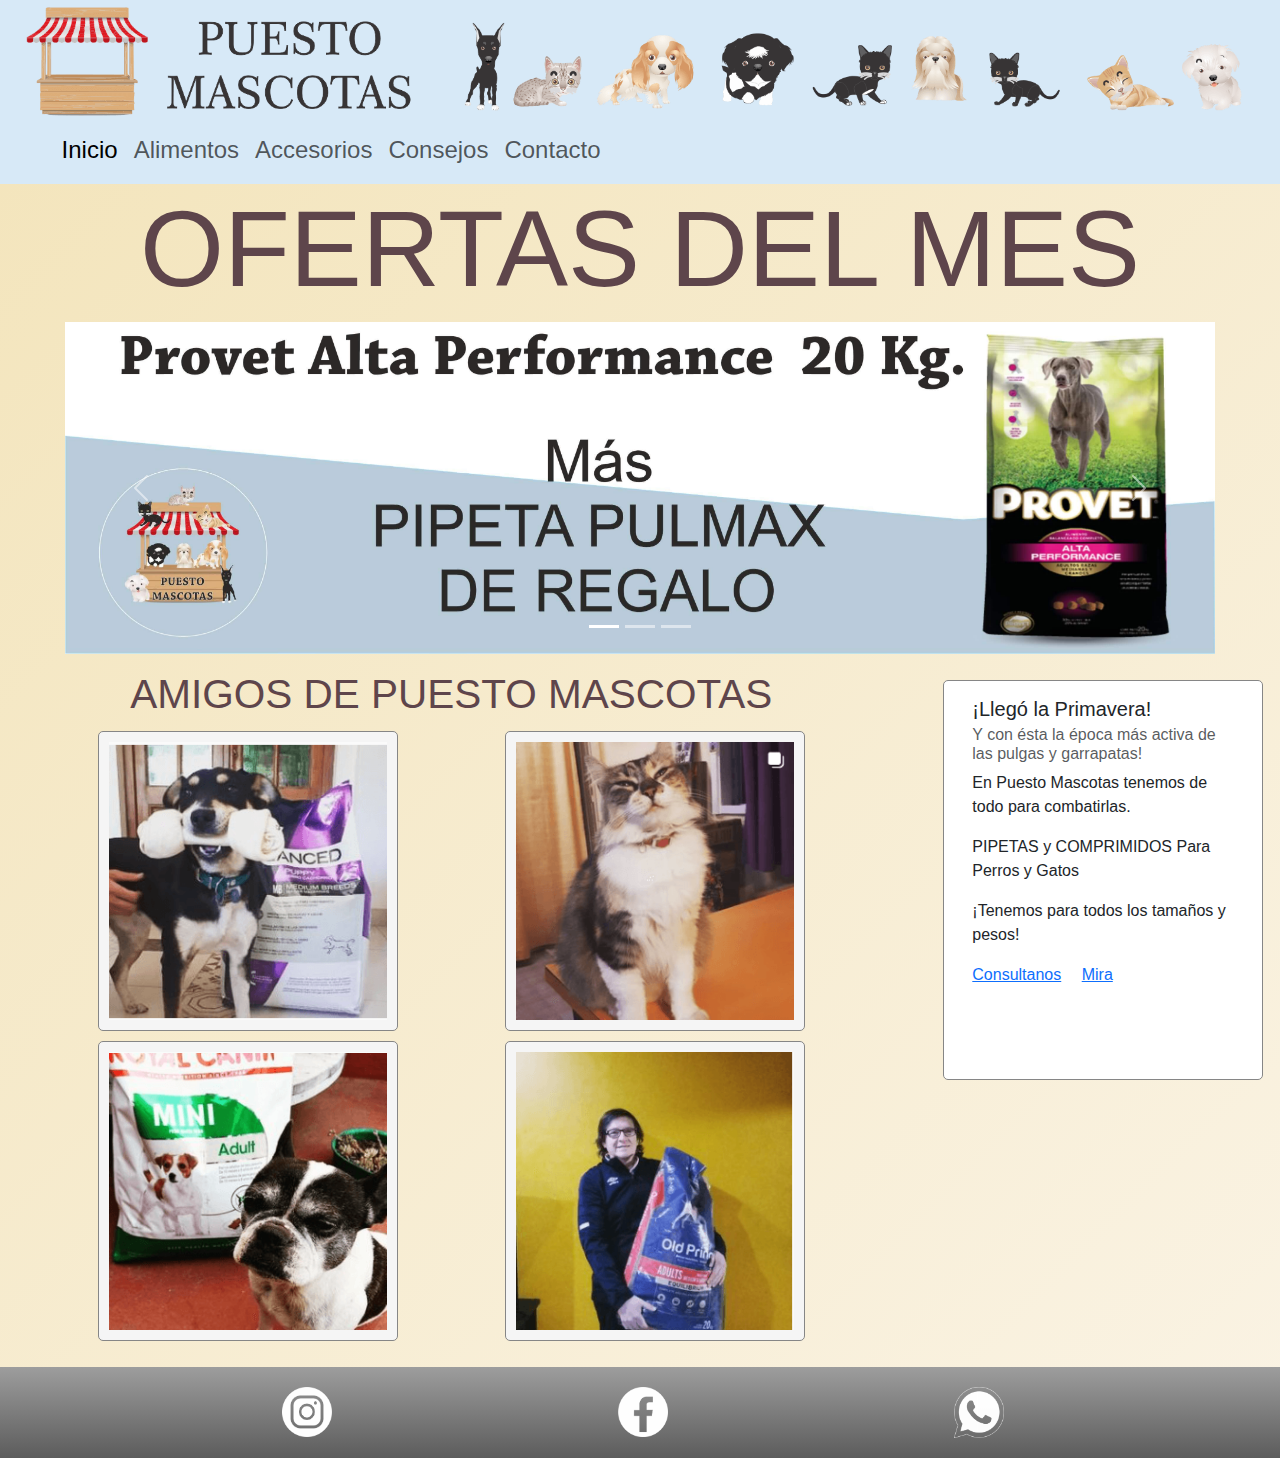
<file: index.html>
<!DOCTYPE html>
<html lang="es">
<head>
    <meta charset="UTF-8">
    <meta http-equiv="X-UA-Compatible" content="IE=edge">
    <meta name="description" content="En Puesto Mascotas tenemos todo lo que necesitas para la mejor alimentación y el cuidado de tus mascotas. Las mejores ofertas y envios a domicilio sin cargo.">
    <meta name="keywords"  content=" Alimento balanceado, mascotas, perros, gatos, petshop, pet-shop, on line, veterinaria, pulgas, garrapatas, ofertas">
    <meta name="viewport" content="width=device-width, initial-scale=1.0">
    <title>Puesto Mascotas - Pet Shop on line</title>
    <link rel="preconnect" href="https://fonts.googleapis.com">
    <link rel="preconnect" href="https://fonts.gstatic.com" crossorigin>
    <link href="https://fonts.googleapis.com/css2?family=Roboto:wght@300&display=swap" rel="stylesheet">
    <link rel="icon" href="./Img/Logo Portada fi.png" >
    <link href="https://cdn.jsdelivr.net/npm/bootstrap@5.1.1/dist/css/bootstrap.min.css" rel="stylesheet">
    <link rel="stylesheet" href="./css/estilos.css">
</head>

<body>

    <header class="header">
        <a href="./index.html"><img src="./Img/baner puesto mascota.png" alt="Logo Puesto mascotas" class="img-fluid header__banner" ></a>
        
        <!--Barra de botones-->
        <nav class="navbar navbar-expand-lg navbar-light header__navbar">
            <div class="container-fluid">
                <a class="navbar-brand" href="#"></a>
                <button class="navbar-toggler" type="button"data-bs-toggle="collapse" data-bs-target="#navbarNavAltMarkup" aria-controls="navbarNavAltMarkup" aria-expanded="false" aria-label="Toggle navigation">
                <span class="navbar-toggler-icon"></span>
                </button>
                <div class="collapse navbar-collapse "id="navbarNavAltMarkup">
                    <div class="navbar-nav  menu">
                        <a class="nav-link active" aria-current="page"href="./index.html">Inicio</a>
                        <a class="nav-link" href="./pages/Alimentos.html">Alimentos</a>
                        <a class="nav-link" href="./pages/accesorios.html">Accesorios</a>
                        <a class="nav-link" href="./pages/Consejos.html">Consejos</a>
                        <a class="nav-link" href="./pages/Contacto.html">Contacto</a>
                    </div>
                </div>
            </div>
        </nav>
    </header>

    <main>
        <!-- Seccion de ofertas imagen + descripcion-->
        <Section class="ofertas row ">
            <h2 class="col-12 ofertas__titulo">OFERTAS DEL MES</h2>
            <!-- Carrusel de imágenes -->
            <div id="carouselExampleIndicators" class="carousel mx-auto  ofertas__carousel slide col-12" data-bs-ride="carousel">
                <div class="carousel-indicators">
                    <button type="button" data-bs-target="#carouselExampleIndicators" data-bs-slide-to="0" class="active" aria-current="true" aria-label="Slide 1"></button>
                    <button type="button" data-bs-target="#carouselExampleIndicators" data-bs-slide-to="1" aria-label="Slide 2"></button>
                    <button type="button" data-bs-target="#carouselExampleIndicators" data-bs-slide-to="2" aria-label="Slide 3"></button>
                </div>
                <div class="carousel-inner">
                    <div class="carousel-item active" data-bs-interval="10000">
                    <img src="./Img/Provet AP + Pipeta.jpg" class="d-block w-100" alt="Oferta provet">
                    </div>
                    <div class="carousel-item" data-bs-interval="10000">
                        <img src="./Img/Descuento en accesorios.jpg" class="d-block w-100" alt="Descuento accesorios">
                    </div>
                    <div class="carousel-item" data-bs-interval="10000">
                        <img src="./Img/descuento vital gato.jpg" class="d-block w-100" alt="Descuento Vital">
                    </div>
                </div>
                <button class="carousel-control-prev" type="button" data-bs-target="#carouselExampleIndicators" data-bs-slide="prev">
                    <span class="carousel-control-prev-icon" aria-hidden="true"></span>
                    <span class="visually-hidden">Previous</span>
                </button>
                <button class="carousel-control-next" type="button" data-bs-target="#carouselExampleIndicators" data-bs-slide="next">
                    <span class="carousel-control-next-icon" aria-hidden="true"></span>
                    <span class="visually-hidden">Next</span>
                </button>
            </div>

        </section>
        <!-- imagenes clientes -->
        <section class="row clientes ">
            <div class=" mx-auto col-xxl-9 col-sd-12 col-lg-8 p-3 ">
                    <h2 class="clientes__titulo">AMIGOS DE PUESTO MASCOTAS</h2>
                    <div class=" container clientes__imagenes">
                        <img class="clientes__imagenes__item" src="./Img/clientes 1.PNG" alt="Cliente" >
                        <img class="clientes__imagenes__item" src="./Img/clientes 2.PNG" alt="Cliente" >
                        <img class="clientes__imagenes__item" src="./Img/clientes 3.PNG" alt="Cliente" >
                        <img class="clientes__imagenes__item" src="./Img/clientes 4.PNG" alt="Cliente" >
                    </div>
            </div>

            <!--Área de ofertas/consejos según época del año -->
            <div class="card clientes__publicidad mx-auto col-sd-12 col-lg-4 col-xxl-3" style="width: 20rem;">
                <div class="card-body">
                    <h5 class="card-title">¡Llegó la Primavera!</h5>
                    <h6 class="card-subtitle mb-2 text-muted">Y con ésta la época más  activa de las pulgas y garrapatas!</h6>
                    <p class="card-text">En   Puesto Mascotas tenemos de todo para combatirlas.</p>
                    <p class="card-text">PIPETAS y COMPRIMIDOS Para Perros y Gatos</p>
                    <p class="card-text">¡Tenemos para todos los tamaños y pesos! </p>
                    <a href="./pages/Contacto.html" class="card-link">Consultanos</a>
                    <a href="./pages/accesorios.html" class="card-link">Mira</a>
                </div>
            </div>
        </section>

    </main>

    <footer class="footer">
        <section class="footer__redes">
            <a href="https://www.instagram.com/puestomascotas/" target="_bkank"> <img class="footer__redes__img" src="./Img/instagram.png" alt="instagram"></a>
            <a href="https://www.facebook.com/puestomascotas" target="_bkank"><img class="footer__redes__img" src="./Img/facebook.png" alt="Facebook" ></a>
            <a href="https://wa.me/+541158305862" target="_bkank"><img class="footer__redes__img" src="./Img/whatsapp.png" alt="Watsapp" ></a>
        </section>
    </footer>

    <script src="https://cdn.jsdelivr.net/npm/bootstrap@5.1.1/dist/js/bootstrap.bundle.min.js" integrity="sha384-/bQdsTh/da6pkI1MST/rWKFNjaCP5gBSY4sEBT38Q/9RBh9AH40zEOg7Hlq2THRZ" crossorigin="anonymous"></script>

</body>
</html>
</file>
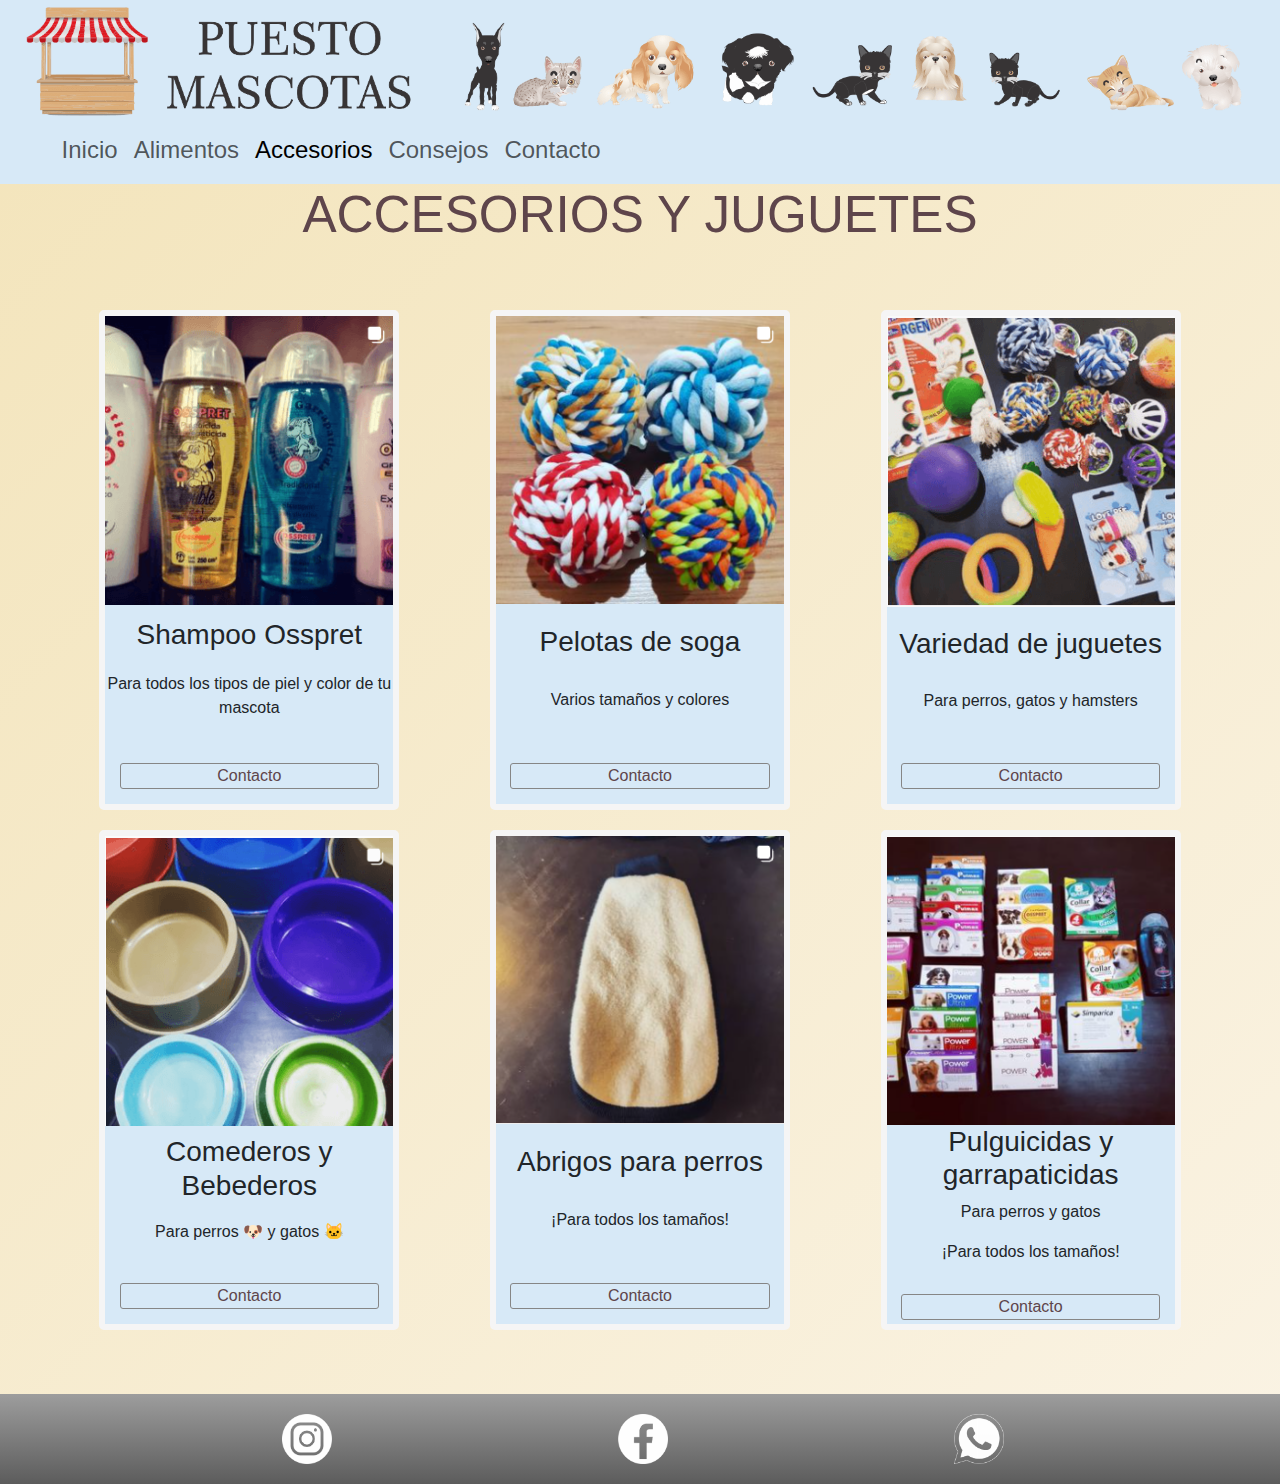
<file: accesorios.html>
<!DOCTYPE html>
<html lang="en">
<head>
    <meta charset="UTF-8">
    <meta http-equiv="X-UA-Compatible" content="IE=edge">
    <meta name="viewport" content="width=device-width, initial-scale=1.0">
    <meta name="description" content="Tenemos todo los accesorios y juguetes para que tus mascotas estén felices.">
    <meta name="keywords"  content="Pelotas, bebedero, comedero, bachas, piedras, ofertas, juguetes, cuchas, Shampoo, pipetas">
    <title>Puesto Mascotas - Accesorios y juguetes</title>
    <link rel="preconnect" href="https://fonts.googleapis.com">
    <link rel="preconnect" href="https://fonts.gstatic.com" crossorigin>
    <link href="https://fonts.googleapis.com/css2?family=Roboto:wght@300&display=swap" rel="stylesheet">
    <link rel="stylesheet" href="./css/estilos.css">
    <link rel="icon" href="./Img/Logo Portada fi.png" >
    <link href="https://cdn.jsdelivr.net/npm/bootstrap@5.1.1/dist/css/bootstrap.min.css" rel="stylesheet">

</head>
<body>

    <header class="header">
        <a href="./index.html"><img src="./Img/baner puesto mascota.png" alt="Logo Puesto mascotas" class="img-fluid header__banner" ></a>
    
        <!--Barra de botones-->
        <nav class="navbar navbar-expand-lg navbar-light header__navbar">
            <div class="container-fluid">
                <a class="navbar-brand" href="#"></a>
                <button class="navbar-toggler" type="button"data-bs-toggle="collapse" data-bs-target="#navbarNavAltMarkup" aria-controls="navbarNavAltMarkup" aria-expanded="false" aria-label="Toggle navigation">
                <span class="navbar-toggler-icon"></span>
                </button>
                <div class="collapse navbar-collapse"id="navbarNavAltMarkup">
                    <div class="navbar-nav menu">
                        <a class="nav-link "href="./index.html">Inicio</a>
                        <a class="nav-link" href="./Alimentos.html">Alimentos</a>
                        <a class="nav-link active" aria-current="page" href="./accesorios.html">Accesorios</a>
                        <a class="nav-link" href="./Consejos.html">Consejos</a>
                        <a class="nav-link" href="./Contacto.html">Contacto</a>

                    </div>
                </div>
            </div>
        </nav>
       
    </header>
 
    <!--imagenes de accesorios-->
    <main>
       
 
        <!--Galeria de imagenes estilo polaroid -->
        <h2 class="tituloAccesorios" >ACCESORIOS Y JUGUETES</h2>
        <section class="accesorios">
            <div class="accesorios__elementos">
                <img src="./Img/shampoo.PNG"   alt="Shampoo" width="300" >
                <h3>Shampoo Osspret</h3>
                <p>Para todos los tipos de piel y color de tu mascota</p>
                <a href="./Contacto.html"><button>Contacto</button></a>
            </div>
            <div class="accesorios__elementos">
                <img src="./Img/pelotas.PNG"   alt="pelotas soga" width="300" >
                <h3>Pelotas de soga</h3>
                <p>Varios tamaños y colores</p>
                <a href="./Contacto.html"><button>Contacto</button></a>
            </div>
            <div class="accesorios__elementos">
                <img src="./Img/juguetes.PNG"   alt="Juguetes" width="300" >
                <h3>Variedad de juguetes</h3>
                <p >Para perros, gatos y hamsters</p>
                <a href="./Contacto.html"><button>Contacto</button></a>
            </div>
            <div class="accesorios__elementos">
                <img src="./Img/comederos.PNG"   alt="Juguetes" width="300" >
                <h3>Comederos y Bebederos</h3>
                <p>
                    Para perros 🐶 y gatos 🐱</p>
                <a href="./Contacto.html"><button>Contacto</button></a>
            </div>
            <div class="accesorios__elementos">
                <img src="./Img/Ropa-polar.PNG"   alt="Shampoo" width="300" >
                <h3>Abrigos para perros</h3>
                <p >¡Para todos los tamaños!</p>
                <a href="./Contacto.html"><button>Contacto</button></a>
            </div>
            <div class="accesorios__elementos">
                <img src="./Img/pipetas-collares-antipulgas.PNG"   alt="pelotas" width="300" >
                <h3>Pulguicidas y garrapaticidas</h3>
                <p >Para perros y gatos</p>
                <p >¡Para todos los tamaños!</p>
                <a href="./Contacto.html"><button>Contacto</button></a>
            </div>
        </section>
    </main>
 
    <footer class="footer">
        <section class="footer__redes">
            <a href="https://www.instagram.com/puestomascotas/" target="_bkank"> <img class="footer__redes__img" src="./Img/instagram.png" alt="instagram" width="50"></a>
            <a href="https://www.facebook.com/puestomascotas" target="_bkank"><img class="footer__redes__img" src="./Img/facebook.png" alt="Facebook" width="50"></a>
            <a href="https://wa.me/+541158305862" target="_bkank"><img class="footer__redes__img" src="./Img/whatsapp.png" alt="Watsapp" width="50"></a>
        </section>
    </footer>
 
    <script src="https://cdn.jsdelivr.net/npm/bootstrap@5.1.1/dist/js/bootstrap.bundle.min.js" integrity="sha384-/bQdsTh/da6pkI1MST/rWKFNjaCP5gBSY4sEBT38Q/9RBh9AH40zEOg7Hlq2THRZ" crossorigin="anonymous"></script>
 
</body>
</html>
</file>
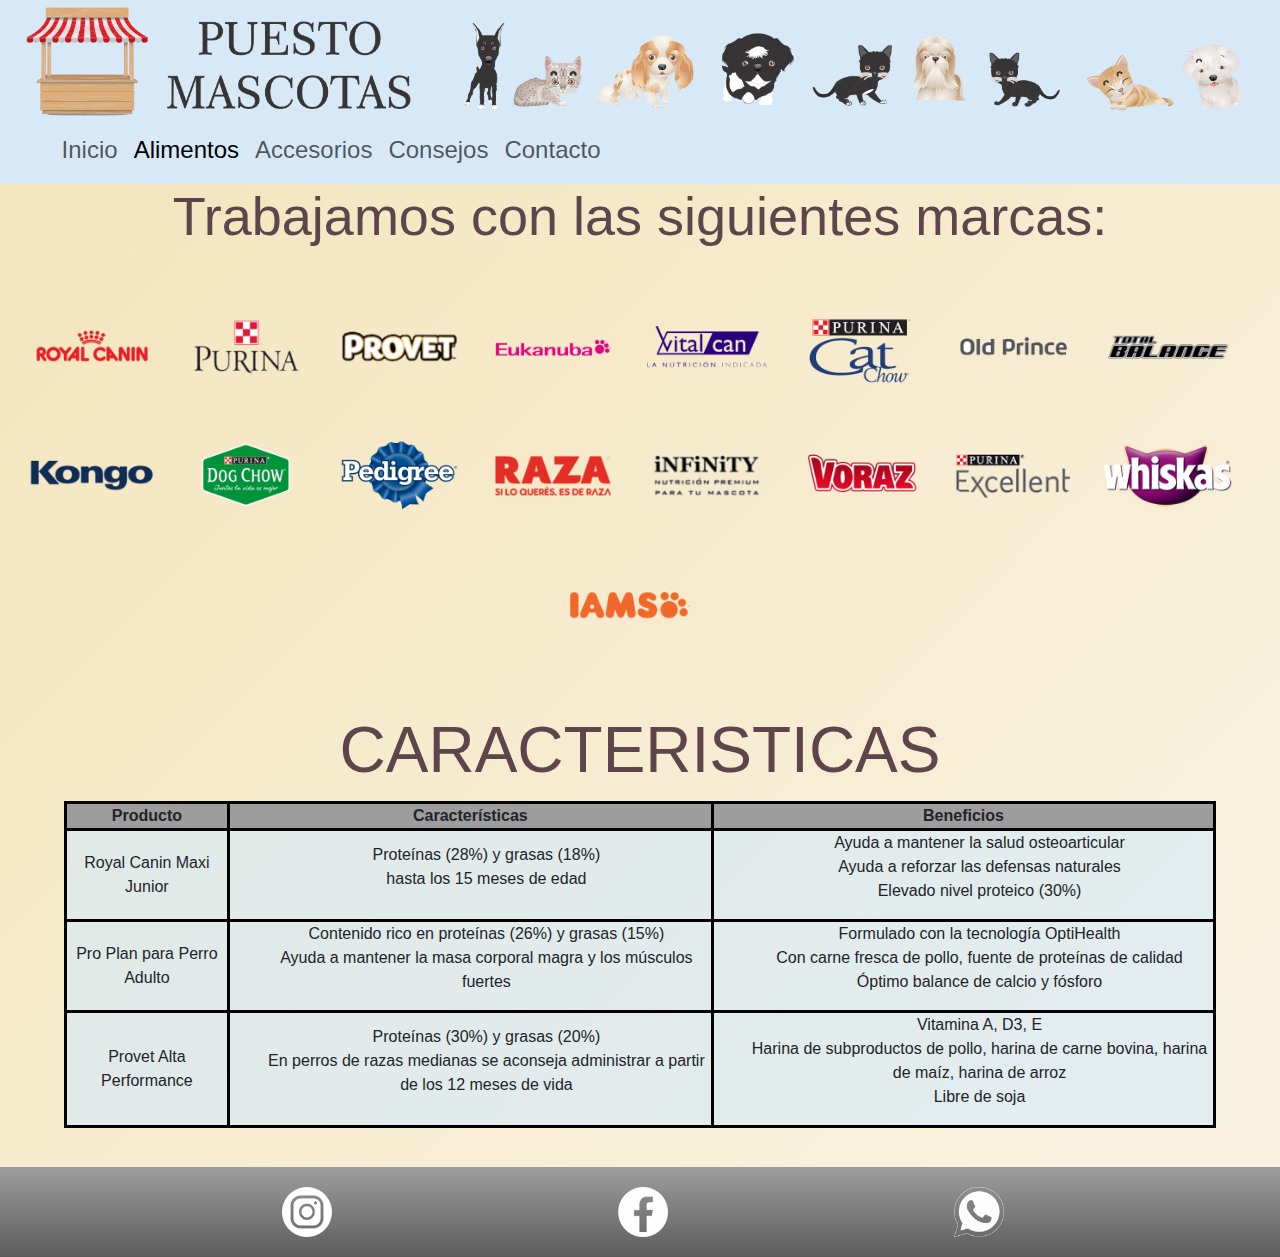
<file: Alimentos.html>
<!DOCTYPE html>
<html lang="es">
<head>
    <meta charset="UTF-8">
    <meta http-equiv="X-UA-Compatible" content="IE=edge">
    <meta name="viewport" content="width=device-width, initial-scale=1.0">
    <meta name="description" content="Contamos con todas las marcas y variedad de alimento balanceado para tus mascotas.">
    <meta name="keywords"  content="Mascotas, Royal Canin, pro plan, provet, vital can, vital cat, Whiskas, infinity, Provet, Raza, Total-Balnace">
    <title>Puesto Mascotas - Trabajamos con estas marcas</title>
    <link rel="preconnect" href="https://fonts.googleapis.com">
    <link rel="preconnect" href="https://fonts.gstatic.com" crossorigin>
    <link href="https://fonts.googleapis.com/css2?family=Roboto:wght@300&display=swap" rel="stylesheet">
    <link rel="stylesheet" href="./css/estilos.css">
    <link rel="icon" href="./Img/Logo Portada fi.png" >
    <link href="https://cdn.jsdelivr.net/npm/bootstrap@5.1.1/dist/css/bootstrap.min.css" rel="stylesheet">

</head>
<body>

    <header class="header">
        <a href="./index.html"><img src="./Img/baner puesto mascota.png" alt="Logo Puesto mascotas" class="img-fluid header__banner" ></a>

        <!--Barra de botones-->
        <nav class="navbar navbar-expand-lg navbar-light header__navbar">
            <div class="container-fluid">
                <a class="navbar-brand" href="#"></a>
                <button class="navbar-toggler" type="button"data-bs-toggle="collapse" data-bs-target="#navbarNavAltMarkup" aria-controls="navbarNavAltMarkup" aria-expanded="false" aria-label="Toggle navigation">
                <span class="navbar-toggler-icon"></span>
                </button>
                <div class="collapse navbar-collapse"id="navbarNavAltMarkup">
                    <div class="navbar-nav menu">
                        <a class="nav-link "href="./index.html">Inicio</a>
                        <a class="nav-link active" aria-current="page" href="./Alimentos.html">Alimentos</a>
                        <a class="nav-link" href="./accesorios.html">Accesorios</a>
                        <a class="nav-link " href="./Consejos.html">Consejos</a>
                        <a class="nav-link" href="./Contacto.html">Contacto</a>

                    </div>
                </div>
            </div>
        </nav>

    </header>

    <main>
        <!--imagenes de marcas con link a su pagina-->
        <section class="marcas">
            <h2 class="marcas__titulo">Trabajamos con las siguientes marcas:</h2>
            <ul class="marcas__lista">
                <li class="marcas__lista__item"><a href="https://www.royalcanin.com/ar" target="_bkank"><img src="./Img/royal-canin.png" alt="Royal Canin" ></a></li>
                <li class="marcas__lista__item"><a href="https://www.purina-latam.com/" target="_bkank"><img src="./Img/purina-pro-plan.png" alt="Purina" > </a></li>
                <li class="marcas__lista__item"><a href="https://provet.com.ar/" target="_bkank"><img src="./Img/Provet.png" alt="Provet" > </a>  </li>
                <li class="marcas__lista__item"><a href="https://www.eukanuba.com/ar" target="_bkank"><img src="./Img/eukanuba.png" alt="eukanuba" > </a> </li>
                <li class="marcas__lista__item"><a href="https://www.clubvitalcan.com/register.php?"target="_bkank"><img src="./Img/Vitalcan.png" alt="Vital can"></a></li>
                <li class="marcas__lista__item"><a href="https://www.purina-latam.com/"target="_bkank"><img src="./Img/Cat-Chow.png" alt="Cat chow"></a></li>
                <li class="marcas__lista__item"><a href="https://oldprince.com.ar/"target="_bkank"><img src="./Img/oldprince.png" alt="Old Prince"></a></li>
                <li class="marcas__lista__item"><a href="https://provet.com.ar/"target="_bkank"><img src="./Img/TotalBalance.png" alt="Total Balance"></a></li>
                <li class="marcas__lista__item"><a href="https://kongo.com.ar/"target="_bkank"><img src="./Img/kongo.png" alt="Kongo"></a></li>
                <li class="marcas__lista__item"><a href="https://www.purina-latam.com/"target="_bkank"><img src="./Img/Dog-Chow.png" alt="Dog Chow"></a></li>
                <li class="marcas__lista__item"><a href="https://www.pedigree.com.ar/"target="_bkank"><img src="./Img/pedigree.png" alt="pedigree"></a></li>
                <li class="marcas__lista__item"><a href="https://www.alimentoraza.com/"target="_bkank"><img src="./Img/Raza.png" alt="Raza"></a></li>  
                <li class="marcas__lista__item"><a href="https://www.infinity.com.ar"target="_bkank"><img src="./Img/Infinity.png" alt="Infinity"></a></li>
                <li class="marcas__lista__item"><img src="./Img/voraz.png" alt="Voraz"></li>  
                <li class="marcas__lista__item"><img src="./Img/Excellent.png" alt="Excellent"></li>  
                <li class="marcas__lista__item"><a href="https://www.whiskas.com.ar/"target="_bkank"><img src="./Img/whiskas.png" alt="whiskas"></a></li>
                <li class="marcas__lista__item"><a href="https://www.iams.com.ar"target="_bkank"><img src="./Img/Iams.png" alt="Iams"></a></li>
            </ul>        
        </section>

        <!--Tabla de caracteristicas de alimentos-->
        <section class="caracteristicasTecnicas">
            <h2>CARACTERISTICAS</h2>
            <table border=1  class="estiloTabla mx-auto">
                <tr>
                    <th>Producto</th>
                    <th>Características</th>
                    <th>Beneficios</th>
                </tr>
                <tr>
                    <td>Royal Canin Maxi Junior</td>
                    <td>
                        <ul>
                            <li>Proteínas (28%) y grasas (18%)</li>
                            <li>hasta los 15 meses de edad</li>
                        </ul>
                    </td>
                    <td>
                        <ul>
                            <li>Ayuda a mantener la salud osteoarticular</li>
                            <li>Ayuda a reforzar las defensas naturales</li>
                            <li>Elevado nivel proteico (30%)</li>
                        </ul>
                    </td>
                </tr>
                <tr>
                    <td>Pro Plan para Perro Adulto</td>
                    <td>
                        <ul>
                            <li>Contenido rico en proteínas (26%) y grasas (15%)</li>
                            <li>Ayuda a mantener la masa corporal magra y los músculos fuertes</li>
                        </ul>
                    </td>
                    <td>    
                        <ul>
                            <li>Formulado con la tecnología OptiHealth</li>
                            <li>Con carne fresca de pollo, fuente de proteínas de calidad</li>
                            <li> Óptimo balance de calcio y fósforo</li>
                        </ul>
                    </td>
                </tr>
                <tr>
                    <td>Provet Alta Performance</td>
                    <td>
                        <ul>
                            <li>Proteínas (30%) y grasas (20%)</li>
                            <li>En perros de razas medianas se aconseja administrar a partir de los 12 meses de vida</li>
                        </ul>
                    </td>
                    <td>
                        <ul>
                            <li>Vitamina A, D3, E</li>
                            <li>Harina de subproductos de pollo, harina de carne bovina, harina de maíz, harina de arroz</li>
                            <li> Libre de soja</li>
                        </ul>
                    </td>
                </tr>
               
            </table>    
        </section>
    </main>

    <footer class="footer">
        <section class="footer__redes">
            <a href="https://www.instagram.com/puestomascotas/" target="_bkank"> <img class="footer__redes__img" src="./Img/instagram.png" alt="instagram" width="50"></a>
            <a href="https://www.facebook.com/puestomascotas" target="_bkank"><img class="footer__redes__img" src="./Img/facebook.png" alt="Facebook" width="50"></a>
            <a href="https://wa.me/+541158305862" target="_bkank"><img class="footer__redes__img" src="./Img/whatsapp.png" alt="Watsapp" width="50"></a>
        </section>
    </footer>

    <script src="https://cdn.jsdelivr.net/npm/bootstrap@5.1.1/dist/js/bootstrap.bundle.min.js" integrity="sha384-/bQdsTh/da6pkI1MST/rWKFNjaCP5gBSY4sEBT38Q/9RBh9AH40zEOg7Hlq2THRZ" crossorigin="anonymous"></script>

</body>
</html>
</file>
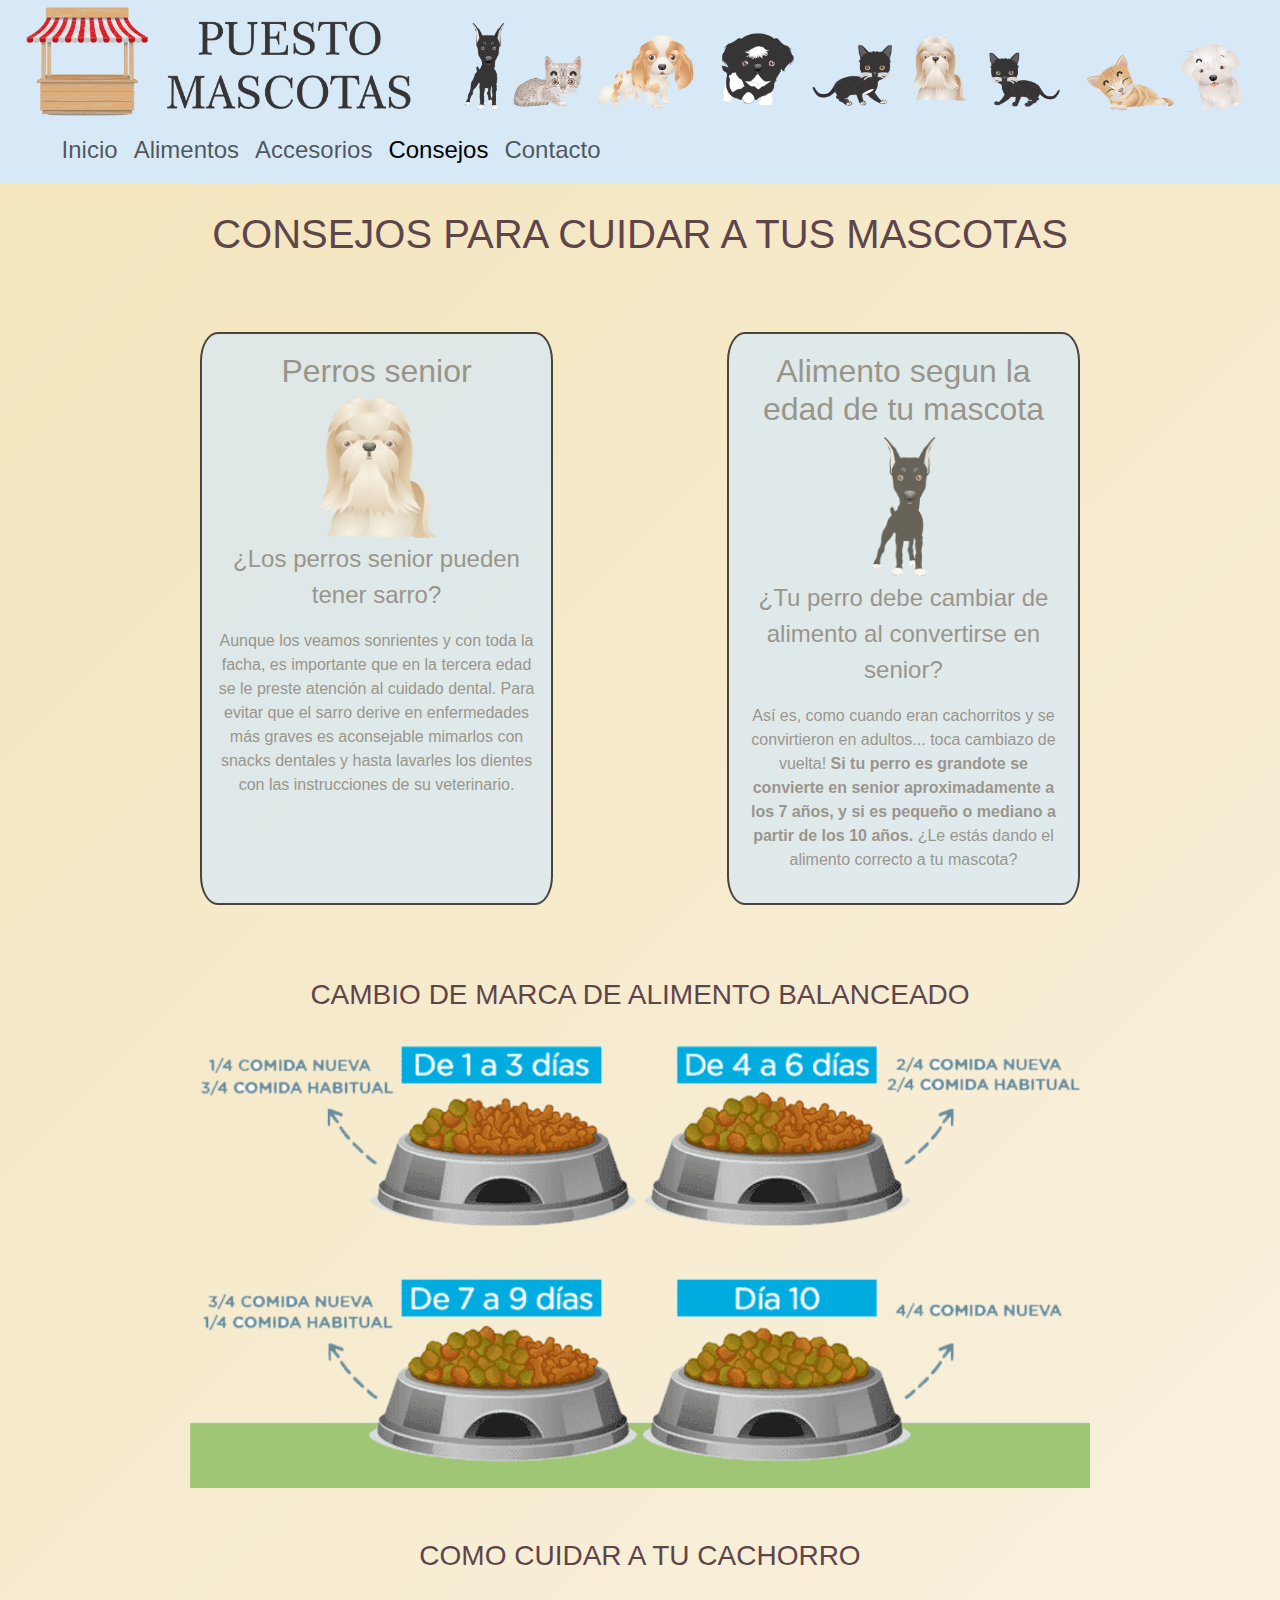
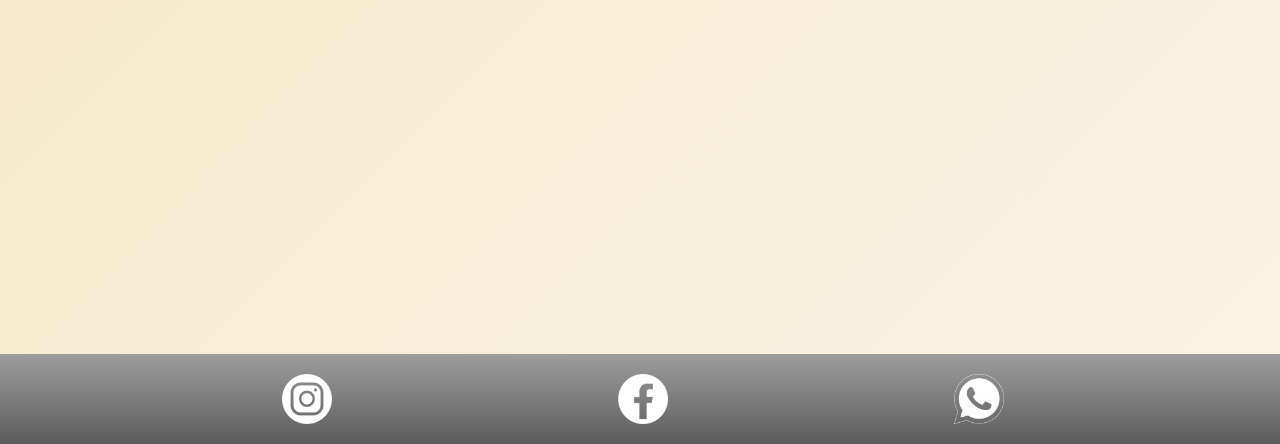
<file: Consejos.html>
<!DOCTYPE html>
<html lang="es">
<head>
    <meta charset="UTF-8">
    <meta http-equiv="X-UA-Compatible" content="IE=edge">
    <meta name="viewport" content="width=device-width, initial-scale=1.0">
    <meta name="description" content="Encontra los mejores consejos para la llegada y el cuidado de tus amigos peludos.">
    <meta name="keywords"  content="Cuidado, requisitos, alimentación, gato, perro, cachorros, consejos, tips, adultos">
    <title>Puesto Mascotas - Consejos para el cuidado de tu mascota</title>
    <link rel="preconnect" href="https://fonts.googleapis.com">
    <link rel="preconnect" href="https://fonts.gstatic.com" crossorigin>
    <link href="https://fonts.googleapis.com/css2?family=Roboto:wght@300&display=swap" rel="stylesheet">
    <link rel="stylesheet" href="./css/estilos.css">
    <link rel="icon" href="./Img/Logo Portada fi.png" >
    <link href="https://cdn.jsdelivr.net/npm/bootstrap@5.1.1/dist/css/bootstrap.min.css" rel="stylesheet">

</head>
<body>

    <header class="header">
        <a href="./index.html"><img src="./Img/baner puesto mascota.png" alt="Logo Puesto mascotas" class="img-fluid header__banner" ></a>
    
        <!--Barra de botones-->
        <nav class="navbar navbar-expand-lg navbar-light header__navbar">
            <div class="container-fluid">
                <a class="navbar-brand" href="#"></a>
                <button class="navbar-toggler" type="button"data-bs-toggle="collapse" data-bs-target="#navbarNavAltMarkup" aria-controls="navbarNavAltMarkup" aria-expanded="false" aria-label="Toggle navigation">
                <span class="navbar-toggler-icon"></span>
                </button>
                <div class="collapse navbar-collapse"id="navbarNavAltMarkup">
                    <div class="navbar-nav menu">
                        <a class="nav-link "href="./index.html">Inicio</a>
                        <a class="nav-link" href="./Alimentos.html">Alimentos</a>
                        <a class="nav-link" href="./accesorios.html">Accesorios</a>
                        <a class="nav-link active" aria-current="page" href="./Consejos.html">Consejos</a>
                        <a class="nav-link" href="./Contacto.html">Contacto</a>
                    </div>
                </div>
            </div>
        </nav>

    </header>

    <main>
    
        <!--Datos utiles cuidado de las mascotas-->
        <section class="baseConsejos ">
            <h1 class="consejos__titulo">CONSEJOS PARA CUIDAR A TUS MASCOTAS</h1>
            <div class="baseConsejos consejos">
                <div class="baseConsejos consejos">
                    <div class="consejos__etiquetas">
                        <h2 class="consejos__etiquetas__titulo"> Perros senior</h2>
                        <img class="consejos__imagen" src="./Img/perro-senior.png" alt="Perro senior imagen">
                        <p class="consejos__etiquetas__subtitulo">¿Los perros senior pueden tener sarro?</p>
                        <p class="consejos__etiquetas__texto">Aunque los veamos sonrientes y con toda la facha, es  importante que en la tercera edad se le preste atención al  cuidado dental. Para evitar que el sarro derive en enfermedades  más graves es aconsejable mimarlos con snacks dentales y hasta   lavarles los dientes con las instrucciones de su veterinario.</p>
                    </div>  
                <div class="consejos__etiquetas">
                    <h2 class="consejos__etiquetas__titulo">Alimento segun la edad de tu mascota</h2>
                    <img class="consejos__imagen" src="./Img/alimento-segun-edad.png" alt="Alimento segun edad">
                    <p class="consejos__etiquetas__subtitulo">¿Tu perro debe cambiar de alimento al convertirse en senior?</p>
                    <p class="consejos__etiquetas__texto">Así es, como cuando eran cachorritos y se convirtieron en    adultos... toca cambiazo de vuelta! <strong>Si tu perro es grandote se convierte en senior aproximadamente a los 7 años, y  si es pequeño o mediano a partir de los 10 años.</strong> ¿Le estás   dando el alimento correcto a tu mascota?</p>
                
                </div>
            </div>    
        </section>
        <!--información de como cambiar alimento-->
    
        <section class="baseConsejos cambioAlimento">
            <h3 class="cambioAlimento__titulo">CAMBIO DE MARCA DE ALIMENTO BALANCEADO</h3>
            <img class="cambioAlimento__img" src="./Img/Cambio-de-alimentos.png" alt="Cambio de alimento balanceado">
        </section>
        
        <!--Video de como cuidad a tu mascota-->
        <section class="baseConsejos cuidadoCahorros">
            <h3 class="cuidadoCahorros__titulo"> COMO CUIDAR A TU CACHORRO</h3>
            <iframe class="cuidadoCahorros__video" width="560" height="315" src="https://www.youtube.com/embed/9dDemBxxulo" title="YouTube video player" frameborder="0" allow="accelerometer; autoplay; clipboard-write; encrypted-media; gyroscope; picture-in-picture" allowfullscreen></iframe>
            <iframe class="cuidadoCahorros__video" width="560" height="315" src="https://www.youtube.com/embed/w-W8cjKqAyQ" title="YouTube video player" frameborder="0" allow="accelerometer; autoplay; clipboard-write; encrypted-media; gyroscope; picture-in-picture" allowfullscreen></iframe>
        </section>
    </main>

    <footer class="footer">
        <section class="footer__redes">
            <a href="https://www.instagram.com/puestomascotas/" target="_bkank"> <img class="footer__redes__img" src="./Img/instagram.png" alt="instagram" width="50"></a>
            <a href="https://www.facebook.com/puestomascotas" target="_bkank"><img class="footer__redes__img" src="./Img/facebook.png" alt="Facebook" width="50"></a>
            <a href="https://wa.me/+541158305862" target="_bkank"><img class="footer__redes__img" src="./Img/whatsapp.png" alt="Watsapp" width="50"></a>
        </section>
    </footer>

    <script src="https://cdn.jsdelivr.net/npm/bootstrap@5.1.1/dist/js/bootstrap.bundle.min.js" integrity="sha384-/bQdsTh/da6pkI1MST/rWKFNjaCP5gBSY4sEBT38Q/9RBh9AH40zEOg7Hlq2THRZ" crossorigin="anonymous"></script>

</body>
</html>
</file>
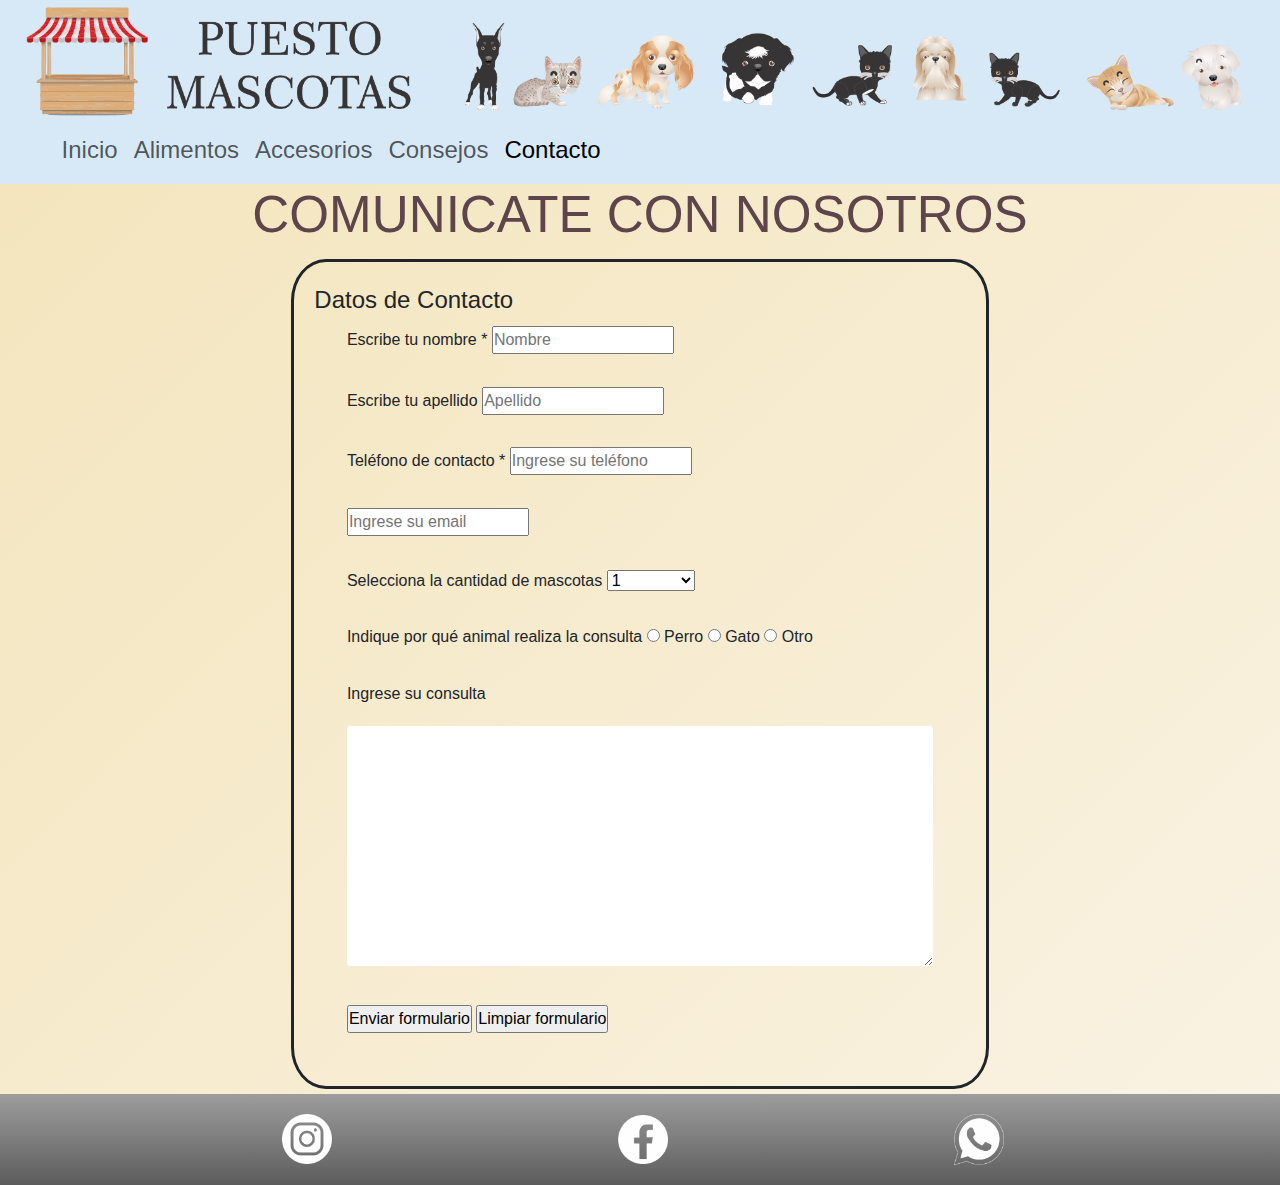
<file: Contacto.html>
<!DOCTYPE html>
<html lang="es">
<head>
    <meta charset="UTF-8">
    <meta http-equiv="X-UA-Compatible" content="IE=edge">
    <meta name="viewport" content="width=device-width, initial-scale=1.0">
    <meta name="description" content="Comunícate con nosotros para realizar tus pedidos y consultas.">
    <meta name="keywords"  content="Puesto mascotas, redes, contacto, teléfono, pedidos.">
    <title>Puesto Mascotas - Contacto</title>
    <link rel="preconnect" href="https://fonts.googleapis.com">
    <link rel="preconnect" href="https://fonts.gstatic.com" crossorigin>
    <link href="https://fonts.googleapis.com/css2?family=Roboto:wght@300&display=swap" rel="stylesheet">
    <link rel="stylesheet" href="./css/estilos.css">
    <link href="https://cdn.jsdelivr.net/npm/bootstrap@5.1.1/dist/css/bootstrap.min.css" rel="stylesheet">
    <link rel="icon" href="./Img/Logo Portada fi.png" >
</head>

<body>

    <header class="header">
        <a href="./index.html"><img src="./Img/baner puesto mascota.png" alt="Logo Puesto mascotas" class="img-fluid header__banner" ></a>
            
        <!--Barra de botones-->
        <nav class="navbar navbar-expand-lg navbar-light header__navbar">
            <div class="container-fluid">
                <a class="navbar-brand" href="#"></a>
                <button class="navbar-toggler" type="button"data-bs-toggle="collapse" data-bs-target="#navbarNavAltMarkup" aria-controls="navbarNavAltMarkup" aria-expanded="false" aria-label="Toggle navigation">
                <span class="navbar-toggler-icon"></span>
                </button>
                <div class="collapse navbar-collapse"id="navbarNavAltMarkup">
                    <div class="navbar-nav menu">
                        <a class="nav-link "href="./index.html">Inicio</a>
                        <a class="nav-link" href="./Alimentos.html">Alimentos</a>
                        <a class="nav-link" href="./accesorios.html">Accesorios</a>
                        <a class="nav-link" href="./Consejos.html">Consejos</a>
                        <a class="nav-link active"  aria-current="page" href="./Contacto.html">Contacto</a>
 
                    </div>
                </div>
            </div>
        </nav>

    </header>

    <main>
        <!--Formulario de contacto-->
        <h1 class="TituloContactos">COMUNICATE CON NOSOTROS</h1>
        <form action="#" class="formularioDeContacto">
            <fieldset class="formularioDeContacto__datos"> <legend>Datos de Contacto</legend>
        
                <div class="formularioDeContacto__dato">
                    <label for="Nombre">Escribe tu nombre *</label>
                    <input type="text" name="Nombre" requiered
                    placeholder="Nombre">
                </div>
                <div class="formularioDeContacto__dato">   
                    <label for="Apellido">Escribe tu apellido</label>
                    <input type="text" name="Apellido"
                    placeholder="Apellido">                
                </div>
                
                <div class="formularioDeContacto__dato">
                    <label for="Tel"> Teléfono de contacto * </label>
                    <input class="form__input" type="number" name="tel" requiered
                    placeholder="Ingrese su teléfono">
                </div>
                
                <div class="formularioDeContacto__dato"> 
                    <input type="email" name="email" requiered
                    placeholder="Ingrese su email">
                </div>

                <div class="formularioDeContacto__dato">
                    <label for="Cantidad de mascotas">Selecciona la cantidad de mascotas</label>
                    <select name="Cantidad de mascotas">
                        <option value="1">1</option>
                        <option value="2">2</option>
                        <option value="3">3</option>
                        <option value="4">4</option>
                        <option value="mas de 4">mas de 4</option>
                    </select>
                </div>
                
                <div class="formularioDeContacto__dato">
                    <label for="Tipo">Indique por qué animal realiza la consulta</label>
                    <input type="radio" name="tipo" value="Perro"> Perro
                    <input type="radio" name="tipo" value="Gato"> Gato
                    <input type="radio" name="tipo" value="Otro"> Otro
                </div>
                
                <div class="formularioDeContacto__dato">
                    <label for="comentario">Ingrese su consulta</label>
                    <textarea class="formularioDeContacto__datos__textArea" name="comentario" id="" cols="60" rows="10"></textarea>
                </div>
                
                <div class="formularioDeContacto__dato">
                    <input type="submit" value="Enviar formulario"/>
                    <input type="reset" value="Limpiar formulario"/>  
                </div>

            </fieldset>
        </form>        
    </main>

    <footer class="footer">
        <section class="footer__redes">
            <a href="https://www.instagram.com/puestomascotas/" target="_bkank"> <img class="footer__redes__img" src="./Img/instagram.png" alt="instagram" width="50"></a>
            <a href="https://www.facebook.com/puestomascotas" target="_bkank"><img class="footer__redes__img" src="./Img/facebook.png" alt="Facebook" width="50"></a>
            <a href="https://wa.me/+541158305862" target="_bkank"><img class="footer__redes__img" src="./Img/whatsapp.png" alt="Watsapp" width="50"></a>
        </section>
    </footer>

    <script src="https://cdn.jsdelivr.net/npm/bootstrap@5.1.1/dist/js/bootstrap.bundle.min.js" integrity="sha384-/bQdsTh/da6pkI1MST/rWKFNjaCP5gBSY4sEBT38Q/9RBh9AH40zEOg7Hlq2THRZ" crossorigin="anonymous"></script>
</body>
</html>
</file>
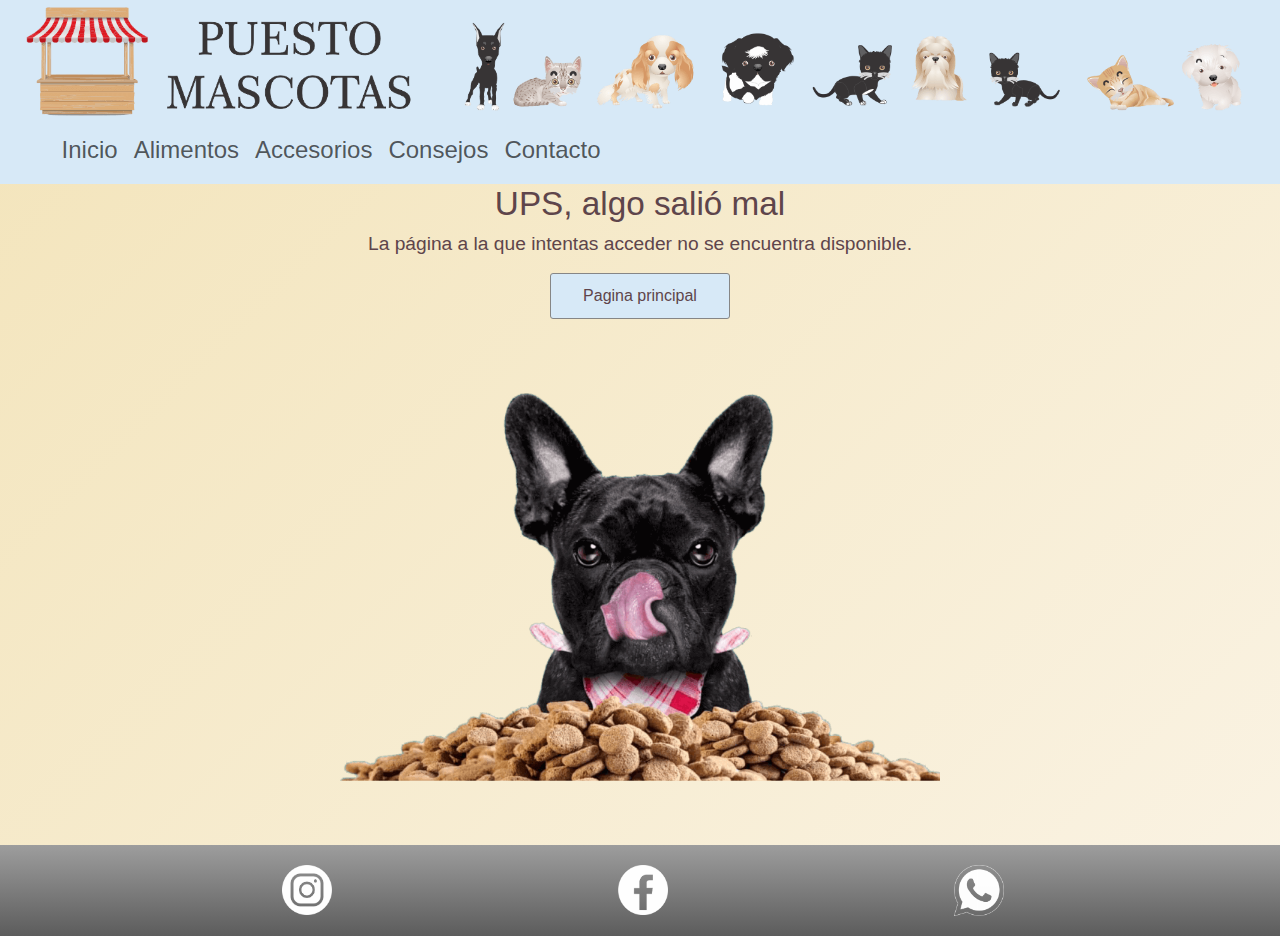
<file: error404.html>
<!DOCTYPE html>
<html lang="es">
<head>
    <meta charset="UTF-8">
    <meta http-equiv="X-UA-Compatible" content="IE=edge">
    <meta name="viewport" content="width=device-width, initial-scale=1.0">
    <title>404 ERROR</title>
    <link rel="preconnect" href="https://fonts.googleapis.com">
    <link rel="preconnect" href="https://fonts.gstatic.com" crossorigin>
    <link href="https://fonts.googleapis.com/css2?family=Roboto:wght@300&display=swap" rel="stylesheet">
    <link rel="stylesheet" href="./css/estilos.css">
    <link href="https://cdn.jsdelivr.net/npm/bootstrap@5.1.1/dist/css/bootstrap.min.css" rel="stylesheet">
    <link rel="icon" href="./Img/Logo Portada fi.png" >
</head>
<body>
    <header class="header">
        <a href="./index.html"><img src="./Img/baner puesto mascota.png" alt="Logo Puesto mascotas" class="img-fluid header__banner" ></a>
        
        <!--Barra de botones-->
        <nav class="navbar navbar-expand-lg navbar-light header__navbar">
            <div class="container-fluid">
                <a class="navbar-brand" href="#"></a>
                <button class="navbar-toggler" type="button"data-bs-toggle="collapse" data-bs-target="#navbarNavAltMarkup" aria-controls="navbarNavAltMarkup" aria-expanded="false" aria-label="Toggle navigation">
                <span class="navbar-toggler-icon"></span>
                </button>
                <div class="collapse navbar-collapse"id="navbarNavAltMarkup">
                    <div class="navbar-nav menu">
                        <a class="nav-link "href="./index.html">Inicio</a>
                        <a class="nav-link" href="./Alimentos.html">Alimentos</a>
                        <a class="nav-link" aria-current="page" href="./accesorios.html">Accesorios</a>
                        <a class="nav-link" href="./Consejos.html">Consejos</a>
                        <a class="nav-link" href="./Contacto.html">Contacto</a>

                    </div>
                </div>
            </div>
        </nav>
    </header>

    <main>
        <section class="pagina404">
            <h1 class="pagina404__titulo">UPS, algo salió mal</h1>
            <h3 class="pagina404__subTitulo">La página a la que intentas acceder no se encuentra disponible.</h3>
            <div class=" pagina404__boton"><a href="./index.html" class=" pagina404__boton__link " >Pagina principal</a> </div>
            <img class="pagina404__imagen" src="./Img/imagen 404.png" alt="error404">
        </section>    
    </main>

    <footer class="footer">
        <section class="footer__redes">
            <a href="https://www.instagram.com/puestomascotas/" target="_bkank"> <img class="footer__redes__img" src="./Img/instagram.png" alt="instagram" width="50"></a>
            <a href="https://www.facebook.com/puestomascotas" target="_bkank"><img class="footer__redes__img" src="./Img/facebook.png" alt="Facebook" width="50"></a>
            <a href="https://wa.me/+541158305862" target="_bkank"><img class="footer__redes__img" src="./Img/whatsapp.png" alt="Watsapp" width="50"></a>
        </section>
    </footer>

    <script src="https://cdn.jsdelivr.net/npm/bootstrap@5.1.1/dist/js/bootstrap.bundle.min.js" integrity="sha384-/bQdsTh/da6pkI1MST/rWKFNjaCP5gBSY4sEBT38Q/9RBh9AH40zEOg7Hlq2THRZ" crossorigin="anonymous"></script>

</body>
</html>
</file>
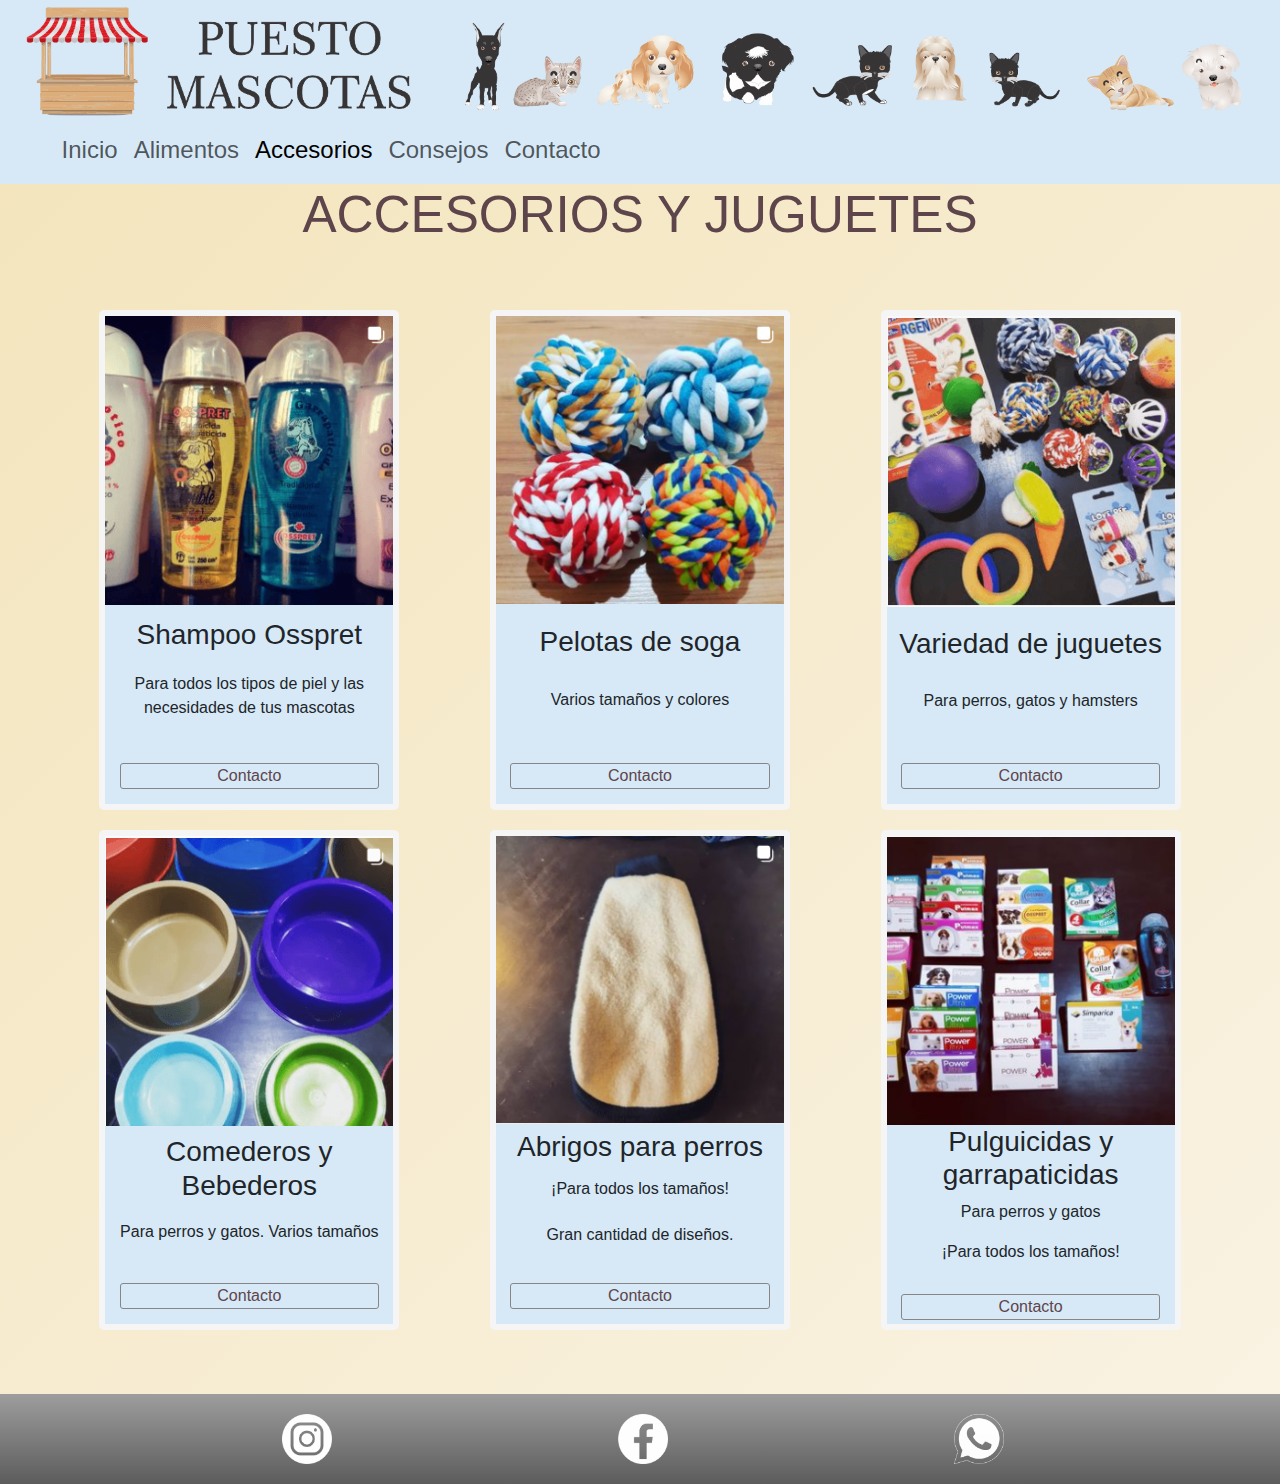
<file: pages/accesorios.html>
<!DOCTYPE html>
<html lang="en">
<head>
    <meta charset="UTF-8">
    <meta http-equiv="X-UA-Compatible" content="IE=edge">
    <meta name="viewport" content="width=device-width, initial-scale=1.0">
    <meta name="description" content="Tenemos todo los accesorios y juguetes para que tus mascotas estén felices.">
    <meta name="keywords"  content="Pelotas, bebedero, comedero, bachas, piedras, ofertas, juguetes, cuchas, Shampoo, pipetas">
    <title>Puesto Mascotas - Accesorios y juguetes</title>
    <link rel="preconnect" href="https://fonts.googleapis.com">
    <link rel="preconnect" href="https://fonts.gstatic.com" crossorigin>
    <link href="https://fonts.googleapis.com/css2?family=Roboto:wght@300&display=swap" rel="stylesheet">
    <link rel="stylesheet" href="../css/estilos.css">
    <link rel="icon" href="../Img/Logo Portada fi.png" >
    <link href="https://cdn.jsdelivr.net/npm/bootstrap@5.1.1/dist/css/bootstrap.min.css" rel="stylesheet">

</head>
<body>

    <header class="header">
        <a href="../index.html"><img src="../Img/baner puesto mascota.png" alt="Logo Puesto mascotas" class="img-fluid header__banner" ></a>
    
        <!--Barra de botones-->
        <nav class="navbar navbar-expand-lg navbar-light header__navbar">
            <div class="container-fluid">
                <a class="navbar-brand" href="#"></a>
                <button class="navbar-toggler" type="button"data-bs-toggle="collapse" data-bs-target="#navbarNavAltMarkup" aria-controls="navbarNavAltMarkup" aria-expanded="false" aria-label="Toggle navigation">
                <span class="navbar-toggler-icon"></span>
                </button>
                <div class="collapse navbar-collapse"id="navbarNavAltMarkup">
                    <div class="navbar-nav menu">
                        <a class="nav-link "href="../index.html">Inicio</a>
                        <a class="nav-link" href="./Alimentos.html">Alimentos</a>
                        <a class="nav-link active" aria-current="page" href="./accesorios.html">Accesorios</a>
                        <a class="nav-link" href="./Consejos.html">Consejos</a>
                        <a class="nav-link" href="./Contacto.html">Contacto</a>

                    </div>
                </div>
            </div>
        </nav>
    
    </header>

    <!--imagenes de accesorios-->
    <main>
    

        <!--Galeria de imagenes estilo polaroid -->
        <h2 class="tituloAccesorios" >ACCESORIOS Y JUGUETES</h2>
        <section class="accesorios">
            <div class="accesorios__elementos">
                <img src="../Img/shampoo.PNG"   alt="Shampoo" width="300" >
                <h3>Shampoo Osspret</h3>
                <p>Para todos los tipos de piel y las necesidades de tus mascotas</p>
                <a href="./Contacto.html"><button>Contacto</button></a>
            </div>
            <div class="accesorios__elementos">
                <img src="../Img/pelotas.PNG"   alt="pelotas soga" width="300" >
                <h3>Pelotas de soga</h3>
                <p>Varios tamaños y colores</p>
                <a href="./Contacto.html"><button>Contacto</button></a>
            </div>
            <div class="accesorios__elementos">
                <img src="../Img/juguetes.PNG"   alt="Juguetes" width="300" >
                <h3>Variedad de juguetes</h3>
                <p >Para perros, gatos y hamsters</p>
                <a href="./Contacto.html"><button>Contacto</button></a>
            </div>
            <div class="accesorios__elementos">
                <img src="../Img/comederos.PNG"   alt="Juguetes" width="300" >
                <h3>Comederos y Bebederos</h3>
                <p>Para perros y gatos. Varios tamaños</p>
                <a href="./Contacto.html"><button>Contacto</button></a>
            </div>
            <div class="accesorios__elementos">
                <img src="../Img/Ropa-polar.PNG"   alt="Shampoo" width="300" >
                <h3>Abrigos para perros</h3>
                <p>¡Para todos los tamaños!</p>
                <p>Gran cantidad de diseños.</p>
                <a href="./Contacto.html"><button>Contacto</button></a>
            </div>
            <div class="accesorios__elementos">
                <img src="../Img/pipetas-collares-antipulgas.PNG"   alt="pelotas" width="300" >
                <h3>Pulguicidas y garrapaticidas</h3>
                <p >Para perros y gatos</p>
                <p >¡Para todos los tamaños!</p>
                <a href="./Contacto.html"><button>Contacto</button></a>
            </div>
        </section>
    </main>

    <footer class="footer">
        <section class="footer__redes">
            <a href="https://www.instagram.com/puestomascotas/" target="_bkank"> <img class="footer__redes__img" src="../Img/instagram.png" alt="instagram" width="50"></a>
            <a href="https://www.facebook.com/puestomascotas" target="_bkank"><img class="footer__redes__img" src="../Img/facebook.png" alt="Facebook" width="50"></a>
            <a href="https://wa.me/+541158305862" target="_bkank"><img class="footer__redes__img" src="../Img/whatsapp.png" alt="Watsapp" width="50"></a>
        </section>
    </footer>

    <script src="https://cdn.jsdelivr.net/npm/bootstrap@5.1.1/dist/js/bootstrap.bundle.min.js" integrity="sha384-/bQdsTh/da6pkI1MST/rWKFNjaCP5gBSY4sEBT38Q/9RBh9AH40zEOg7Hlq2THRZ" crossorigin="anonymous"></script>

    
</body>
</html>
</file>
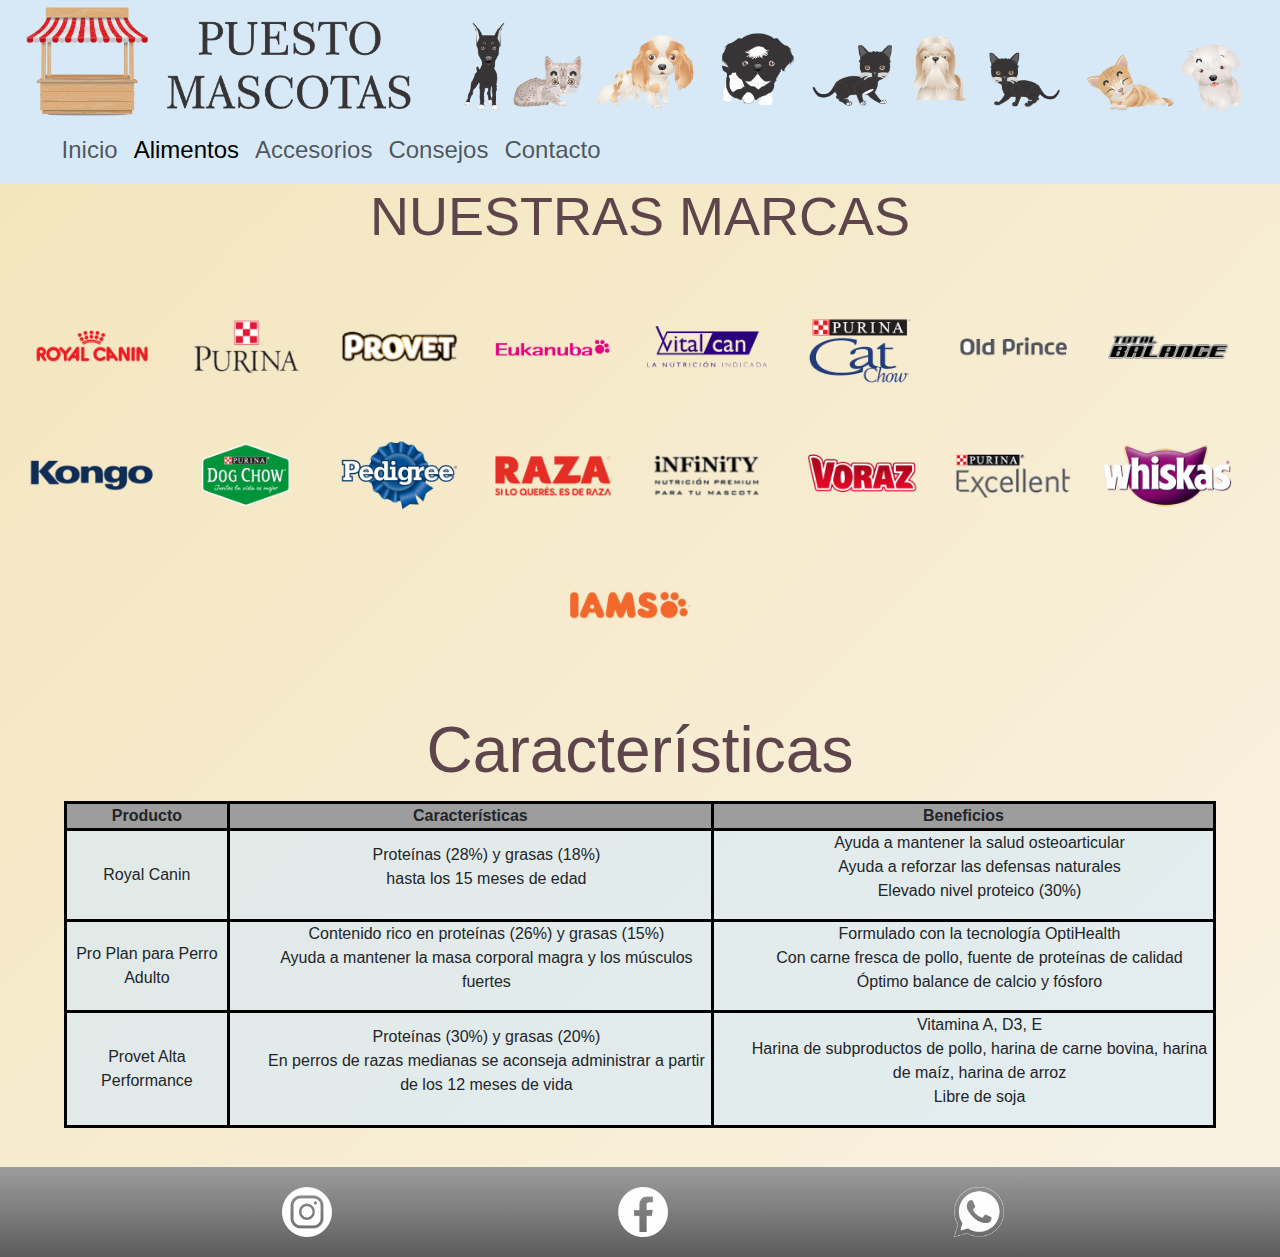
<file: pages/Alimentos.html>
<!DOCTYPE html>
<html lang="es">
<head>
    <meta charset="UTF-8">
    <meta http-equiv="X-UA-Compatible" content="IE=edge">
    <meta name="viewport" content="width=device-width, initial-scale=1.0">
    <meta name="description" content="Contamos con todas las marcas y variedad de alimento balanceado para tus mascotas.">
    <meta name="keywords"  content="Mascotas, Royal Canin, pro plan, provet, vital can, vital cat, Whiskas, infinity, Provet, Raza, Total-Balnace">
    <title>Puesto Mascotas - Trabajamos con estas marcas</title>
    <link rel="preconnect" href="https://fonts.googleapis.com">
    <link rel="preconnect" href="https://fonts.gstatic.com" crossorigin>
    <link href="https://fonts.googleapis.com/css2?family=Roboto:wght@300&display=swap" rel="stylesheet">
    <link rel="stylesheet" href="../css/estilos.css">
    <link rel="icon" href="../Img/Logo Portada fi.png" >
    <link href="https://cdn.jsdelivr.net/npm/bootstrap@5.1.1/dist/css/bootstrap.min.css" rel="stylesheet">

</head>
<body>

    <header class="header">
        <a href="../index.html"><img src="../Img/baner puesto mascota.png" alt="Logo Puesto mascotas" class="img-fluid header__banner" ></a>

        <!--Barra de botones-->
        <nav class="navbar navbar-expand-lg navbar-light header__navbar">
            <div class="container-fluid">
                <a class="navbar-brand" href="#"></a>
                <button class="navbar-toggler" type="button"data-bs-toggle="collapse" data-bs-target="#navbarNavAltMarkup" aria-controls="navbarNavAltMarkup" aria-expanded="false" aria-label="Toggle navigation">
                <span class="navbar-toggler-icon"></span>
                </button>
                <div class="collapse navbar-collapse"id="navbarNavAltMarkup">
                    <div class="navbar-nav menu">
                        <a class="nav-link "href="../index.html">Inicio</a>
                        <a class="nav-link active" aria-current="page" href="./Alimentos.html">Alimentos</a>
                        <a class="nav-link" href="./accesorios.html">Accesorios</a>
                        <a class="nav-link " href="./Consejos.html">Consejos</a>
                        <a class="nav-link" href="./Contacto.html">Contacto</a>

                    </div>
                </div>
            </div>
        </nav>

    </header>

    <main>
        <!--imagenes de marcas con link a su pagina-->
        <section class="marcas">
            <h2 class="marcas__titulo">NUESTRAS MARCAS</h2>
            <ul class="marcas__lista">
                <li class="marcas__lista__item"><a href="https://www.royalcanin.com/ar" target="_bkank"><img src="../Img/royal-canin.png" alt="Royal Canin" ></a></li>
                <li class="marcas__lista__item"><a href="https://www.purina-latam.com/" target="_bkank"><img src="../Img/purina-pro-plan.png" alt="Purina" > </a></li>
                <li class="marcas__lista__item"><a href="https://provet.com.ar/" target="_bkank"><img src="../Img/Provet.png" alt="Provet" > </a>  </li>
                <li class="marcas__lista__item"><a href="https://www.eukanuba.com/ar" target="_bkank"><img src="../Img/eukanuba.png" alt="eukanuba" > </a> </li>
                <li class="marcas__lista__item"><a href="https://www.clubvitalcan.com/register.php?"target="_bkank"><img src="../Img/Vitalcan.png" alt="Vital can"></a></li>
                <li class="marcas__lista__item"><a href="https://www.purina-latam.com/"target="_bkank"><img src="../Img/Cat-Chow.png" alt="Cat chow"></a></li>
                <li class="marcas__lista__item"><a href="https://oldprince.com.ar/"target="_bkank"><img src="../Img/oldprince.png" alt="Old Prince"></a></li>
                <li class="marcas__lista__item"><a href="https://provet.com.ar/"target="_bkank"><img src="../Img/TotalBalance.png" alt="Total Balance"></a></li>
                <li class="marcas__lista__item"><a href="https://kongo.com.ar/"target="_bkank"><img src="../Img/kongo.png" alt="Kongo"></a></li>
                <li class="marcas__lista__item"><a href="https://www.purina-latam.com/"target="_bkank"><img src="../Img/Dog-Chow.png" alt="Dog Chow"></a></li>
                <li class="marcas__lista__item"><a href="https://www.pedigree.com.ar/"target="_bkank"><img src="../Img/pedigree.png" alt="pedigree"></a></li>
                <li class="marcas__lista__item"><a href="https://www.alimentoraza.com/"target="_bkank"><img src="../Img/Raza.png" alt="Raza"></a></li>  
                <li class="marcas__lista__item"><a href="https://www.infinity.com.ar"target="_bkank"><img src="../Img/Infinity.png" alt="Infinity"></a></li>
                <li class="marcas__lista__item"><img src="../Img/voraz.png" alt="Voraz"></li>  
                <li class="marcas__lista__item"><img src="../Img/Excellent.png" alt="Excellent"></li>  
                <li class="marcas__lista__item"><a href="https://www.whiskas.com.ar/"target="_bkank"><img src="../Img/whiskas.png" alt="whiskas"></a></li>
                <li class="marcas__lista__item"><a href="https://www.iams.com.ar"target="_bkank"><img src="../Img/Iams.png" alt="Iams"></a></li>
            </ul>        
        </section>

        <!--Tabla de caracteristicas de alimentos-->
        <section class="caracteristicasTecnicas">
            <h2>Características</h2>
            <table border=1  class="estiloTabla mx-auto">
                <tr>
                    <th>Producto</th>
                    <th>Características</th>
                    <th>Beneficios</th>
                </tr>
                <tr>
                    <td>Royal Canin </td>
                    <td>
                        <ul>
                            <li>Proteínas (28%) y grasas (18%)</li>
                            <li>hasta los 15 meses de edad</li>
                        </ul>
                    </td>
                    <td>
                        <ul>
                            <li>Ayuda a mantener la salud osteoarticular</li>
                            <li>Ayuda a reforzar las defensas naturales</li>
                            <li>Elevado nivel proteico (30%)</li>
                        </ul>
                    </td>
                </tr>
                <tr>
                    <td>Pro Plan para Perro Adulto</td>
                    <td>
                        <ul>
                            <li>Contenido rico en proteínas (26%) y grasas (15%)</li>
                            <li>Ayuda a mantener la masa corporal magra y los músculos fuertes</li>
                        </ul>
                    </td>
                    <td>    
                        <ul>
                            <li>Formulado con la tecnología OptiHealth</li>
                            <li>Con carne fresca de pollo, fuente de proteínas de calidad</li>
                            <li> Óptimo balance de calcio y fósforo</li>
                        </ul>
                    </td>
                </tr>
                <tr>
                    <td>Provet Alta Performance</td>
                    <td>
                        <ul>
                            <li>Proteínas (30%) y grasas (20%)</li>
                            <li>En perros de razas medianas se aconseja administrar a partir de los 12 meses de vida</li>
                        </ul>
                    </td>
                    <td>
                        <ul>
                            <li>Vitamina A, D3, E</li>
                            <li>Harina de subproductos de pollo, harina de carne bovina, harina de maíz, harina de arroz</li>
                            <li> Libre de soja</li>
                        </ul>
                    </td>
                </tr>
            
            </table>    
        </section>
    </main>

    <footer class="footer">
        <section class="footer__redes">
            <a href="https://www.instagram.com/puestomascotas/" target="_bkank"> <img class="footer__redes__img" src="../Img/instagram.png" alt="instagram" width="50"></a>
            <a href="https://www.facebook.com/puestomascotas" target="_bkank"><img class="footer__redes__img" src="../Img/facebook.png" alt="Facebook" width="50"></a>
            <a href="https://wa.me/+541158305862" target="_bkank"><img class="footer__redes__img" src="../Img/whatsapp.png" alt="Watsapp" width="50"></a>
        </section>
    </footer>

    <script src="https://cdn.jsdelivr.net/npm/bootstrap@5.1.1/dist/js/bootstrap.bundle.min.js" integrity="sha384-/bQdsTh/da6pkI1MST/rWKFNjaCP5gBSY4sEBT38Q/9RBh9AH40zEOg7Hlq2THRZ" crossorigin="anonymous"></script>

</body>
</html>
</file>
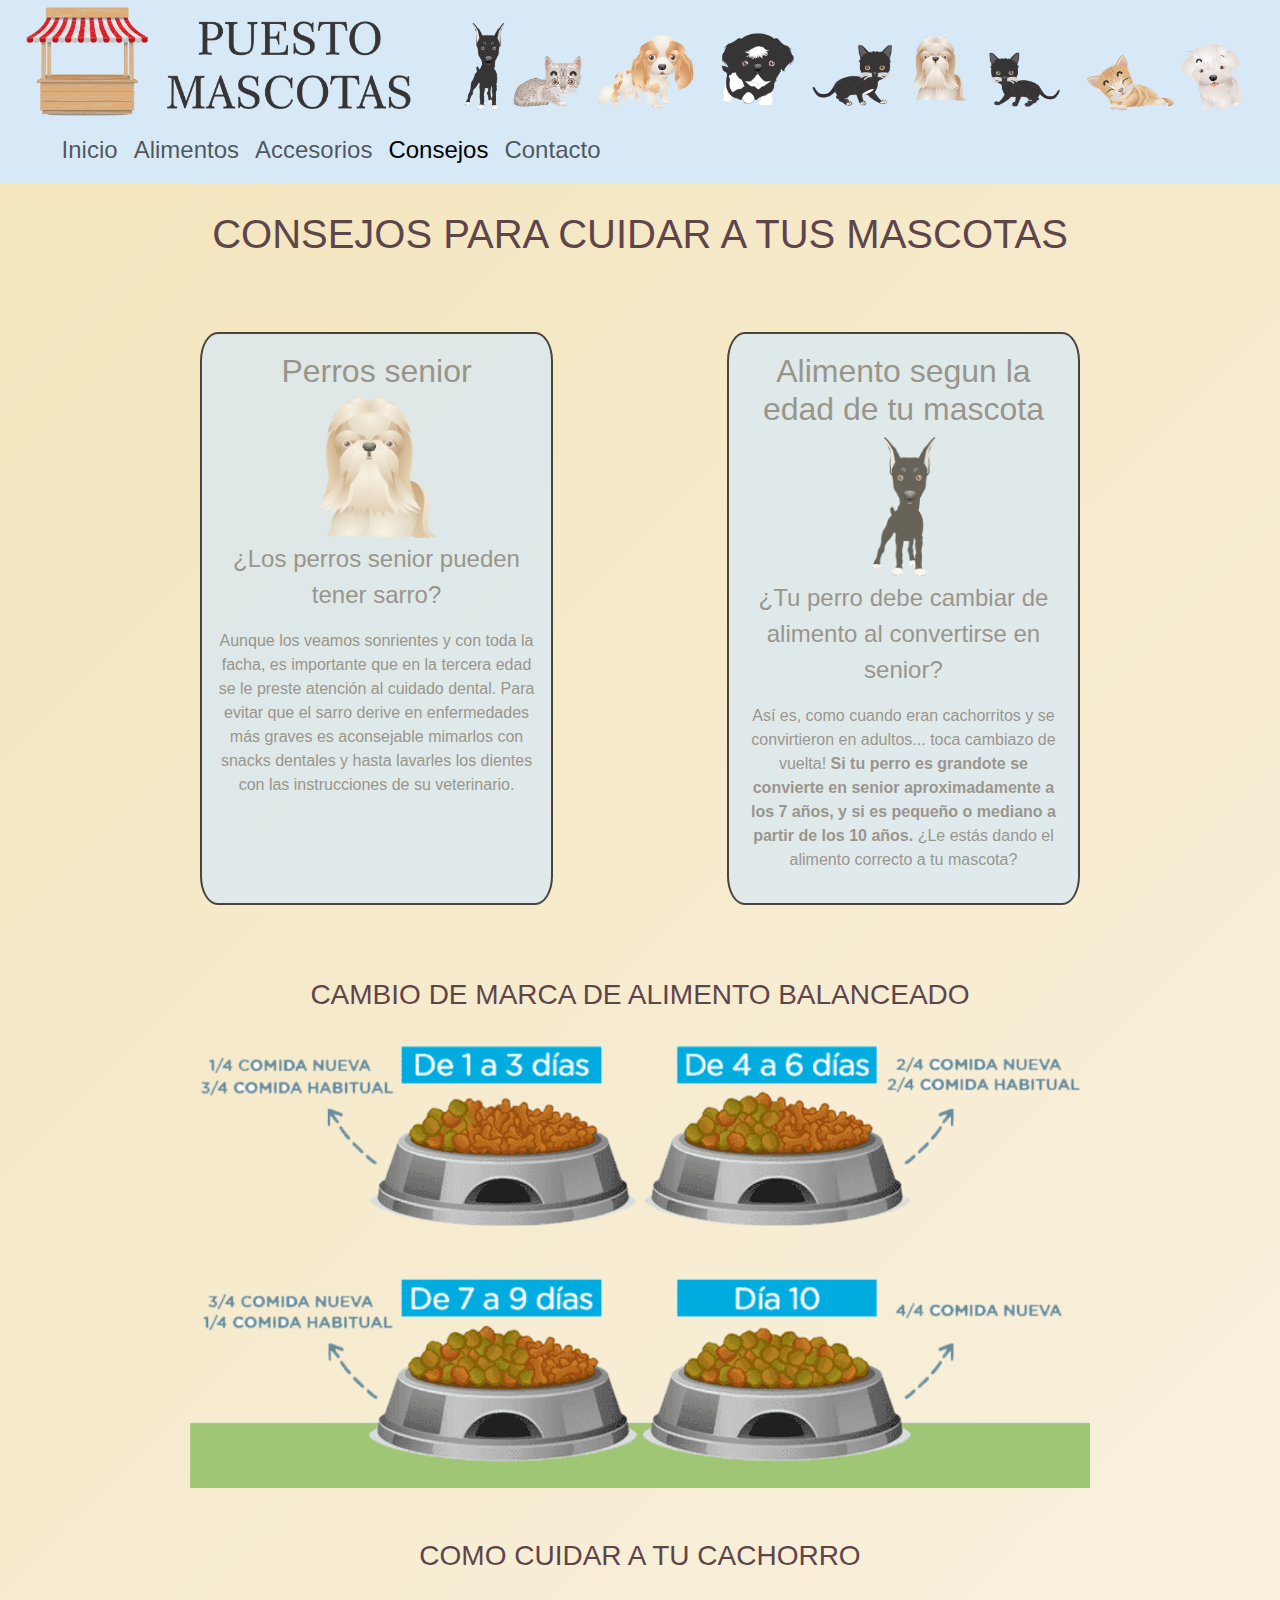
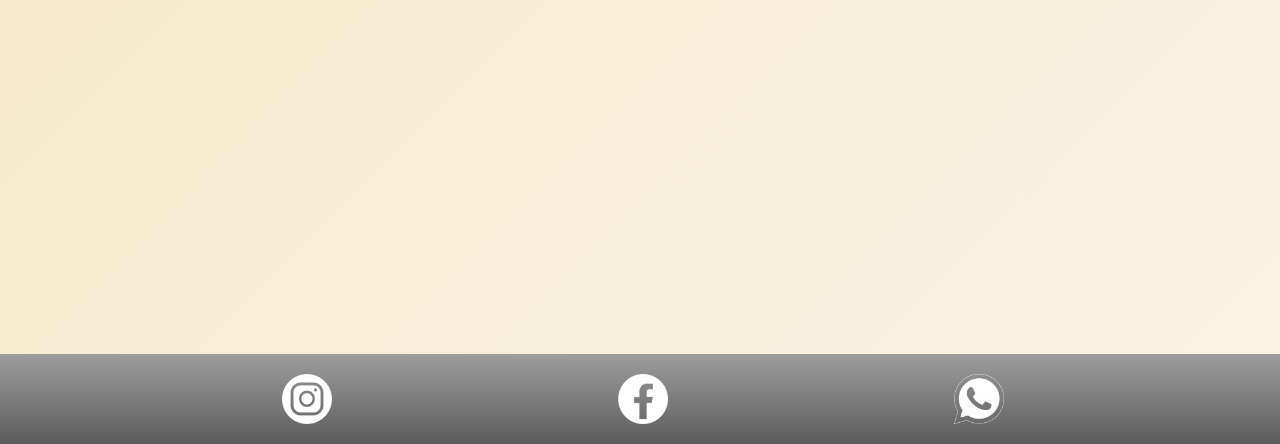
<file: pages/Consejos.html>
<!DOCTYPE html>
<html lang="es">
<head>
    <meta charset="UTF-8">
    <meta http-equiv="X-UA-Compatible" content="IE=edge">
    <meta name="viewport" content="width=device-width, initial-scale=1.0">
    <meta name="description" content="Encontra los mejores consejos para la llegada y el cuidado de tus amigos peludos.">
    <meta name="keywords"  content="Cuidado, requisitos, alimentación, gato, perro, cachorros, consejos, tips, adultos">
    <title>Puesto Mascotas - Consejos para el cuidado de tu mascota</title>
    <link rel="preconnect" href="https://fonts.googleapis.com">
    <link rel="preconnect" href="https://fonts.gstatic.com" crossorigin>
    <link href="https://fonts.googleapis.com/css2?family=Roboto:wght@300&display=swap" rel="stylesheet">
    <link rel="stylesheet" href="../css/estilos.css">
    <link rel="icon" href="../Img/Logo Portada fi.png" >
    <link href="https://cdn.jsdelivr.net/npm/bootstrap@5.1.1/dist/css/bootstrap.min.css" rel="stylesheet">

</head>
<body>

    <header class="header">
        <a href="../index.html"><img src="../Img/baner puesto mascota.png" alt="Logo Puesto mascotas" class="img-fluid header__banner" ></a>
    
        <!--Barra de botones-->
        <nav class="navbar navbar-expand-lg navbar-light header__navbar">
            <div class="container-fluid">
                <a class="navbar-brand" href="#"></a>
                <button class="navbar-toggler" type="button"data-bs-toggle="collapse" data-bs-target="#navbarNavAltMarkup" aria-controls="navbarNavAltMarkup" aria-expanded="false" aria-label="Toggle navigation">
                <span class="navbar-toggler-icon"></span>
                </button>
                <div class="collapse navbar-collapse"id="navbarNavAltMarkup">
                    <div class="navbar-nav menu">
                        <a class="nav-link "href="../index.html">Inicio</a>
                        <a class="nav-link" href="./Alimentos.html">Alimentos</a>
                        <a class="nav-link" href="./accesorios.html">Accesorios</a>
                        <a class="nav-link active" aria-current="page" href="./Consejos.html">Consejos</a>
                        <a class="nav-link" href="./Contacto.html">Contacto</a>
                    </div>
                </div>
            </div>
        </nav>

    </header>

    <main>
    
        <!--Datos utiles cuidado de las mascotas-->
        <section class="baseConsejos ">
            <h1 class="consejos__titulo">CONSEJOS PARA CUIDAR A TUS MASCOTAS</h1>
            <div class="baseConsejos consejos">
                <div class="baseConsejos consejos">
                    <div class="consejos__etiquetas">
                        <h2 class="consejos__etiquetas__titulo"> Perros senior</h2>
                        <img class="consejos__imagen" src="../Img/perro-senior.png" alt="Perro senior imagen">
                        <p class="consejos__etiquetas__subtitulo">¿Los perros senior pueden tener sarro?</p>
                        <p class="consejos__etiquetas__texto">Aunque los veamos sonrientes y con toda la facha, es  importante que en la tercera edad se le preste atención al  cuidado dental. Para evitar que el sarro derive en enfermedades  más graves es aconsejable mimarlos con snacks dentales y hasta   lavarles los dientes con las instrucciones de su veterinario.</p>
                    </div>  
                <div class="consejos__etiquetas">
                    <h2 class="consejos__etiquetas__titulo">Alimento segun la edad de tu mascota</h2>
                    <img class="consejos__imagen" src="../Img/alimento-segun-edad.png" alt="Alimento segun edad">
                    <p class="consejos__etiquetas__subtitulo">¿Tu perro debe cambiar de alimento al convertirse en senior?</p>
                    <p class="consejos__etiquetas__texto">Así es, como cuando eran cachorritos y se convirtieron en    adultos... toca cambiazo de vuelta! <strong>Si tu perro es grandote se convierte en senior aproximadamente a los 7 años, y  si es pequeño o mediano a partir de los 10 años.</strong> ¿Le estás   dando el alimento correcto a tu mascota?</p>
                
                </div>
            </div>    
        </section>
        <!--información de como cambiar alimento-->
    
        <section class="baseConsejos cambioAlimento">
            <h3 class="cambioAlimento__titulo">CAMBIO DE MARCA DE ALIMENTO BALANCEADO</h3>
            <img class="cambioAlimento__img" src="../Img/Cambio-de-alimentos.png" alt="Cambio de alimento balanceado">
        </section>
        
        <!--Video de como cuidad a tu mascota-->
        <section class="baseConsejos cuidadoCahorros">
            <h3 class="cuidadoCahorros__titulo"> COMO CUIDAR A TU CACHORRO</h3>
            <iframe class="cuidadoCahorros__video" width="560" height="315" src="https://www.youtube.com/embed/9dDemBxxulo" title="YouTube video player" frameborder="0" allow="accelerometer; autoplay; clipboard-write; encrypted-media; gyroscope; picture-in-picture" allowfullscreen></iframe>
            <iframe class="cuidadoCahorros__video" width="560" height="315" src="https://www.youtube.com/embed/w-W8cjKqAyQ" title="YouTube video player" frameborder="0" allow="accelerometer; autoplay; clipboard-write; encrypted-media; gyroscope; picture-in-picture" allowfullscreen></iframe>
        </section>
    </main>

    <footer class="footer">
        <section class="footer__redes">
            <a href="https://www.instagram.com/puestomascotas/" target="_bkank"> <img class="footer__redes__img" src="../Img/instagram.png" alt="instagram" width="50"></a>
            <a href="https://www.facebook.com/puestomascotas" target="_bkank"><img class="footer__redes__img" src="../Img/facebook.png" alt="Facebook" width="50"></a>
            <a href="https://wa.me/+541158305862" target="_bkank"><img class="footer__redes__img" src="../Img/whatsapp.png" alt="Watsapp" width="50"></a>
        </section>
    </footer>

    <script src="https://cdn.jsdelivr.net/npm/bootstrap@5.1.1/dist/js/bootstrap.bundle.min.js" integrity="sha384-/bQdsTh/da6pkI1MST/rWKFNjaCP5gBSY4sEBT38Q/9RBh9AH40zEOg7Hlq2THRZ" crossorigin="anonymous"></script>

</body>
</html>
</file>
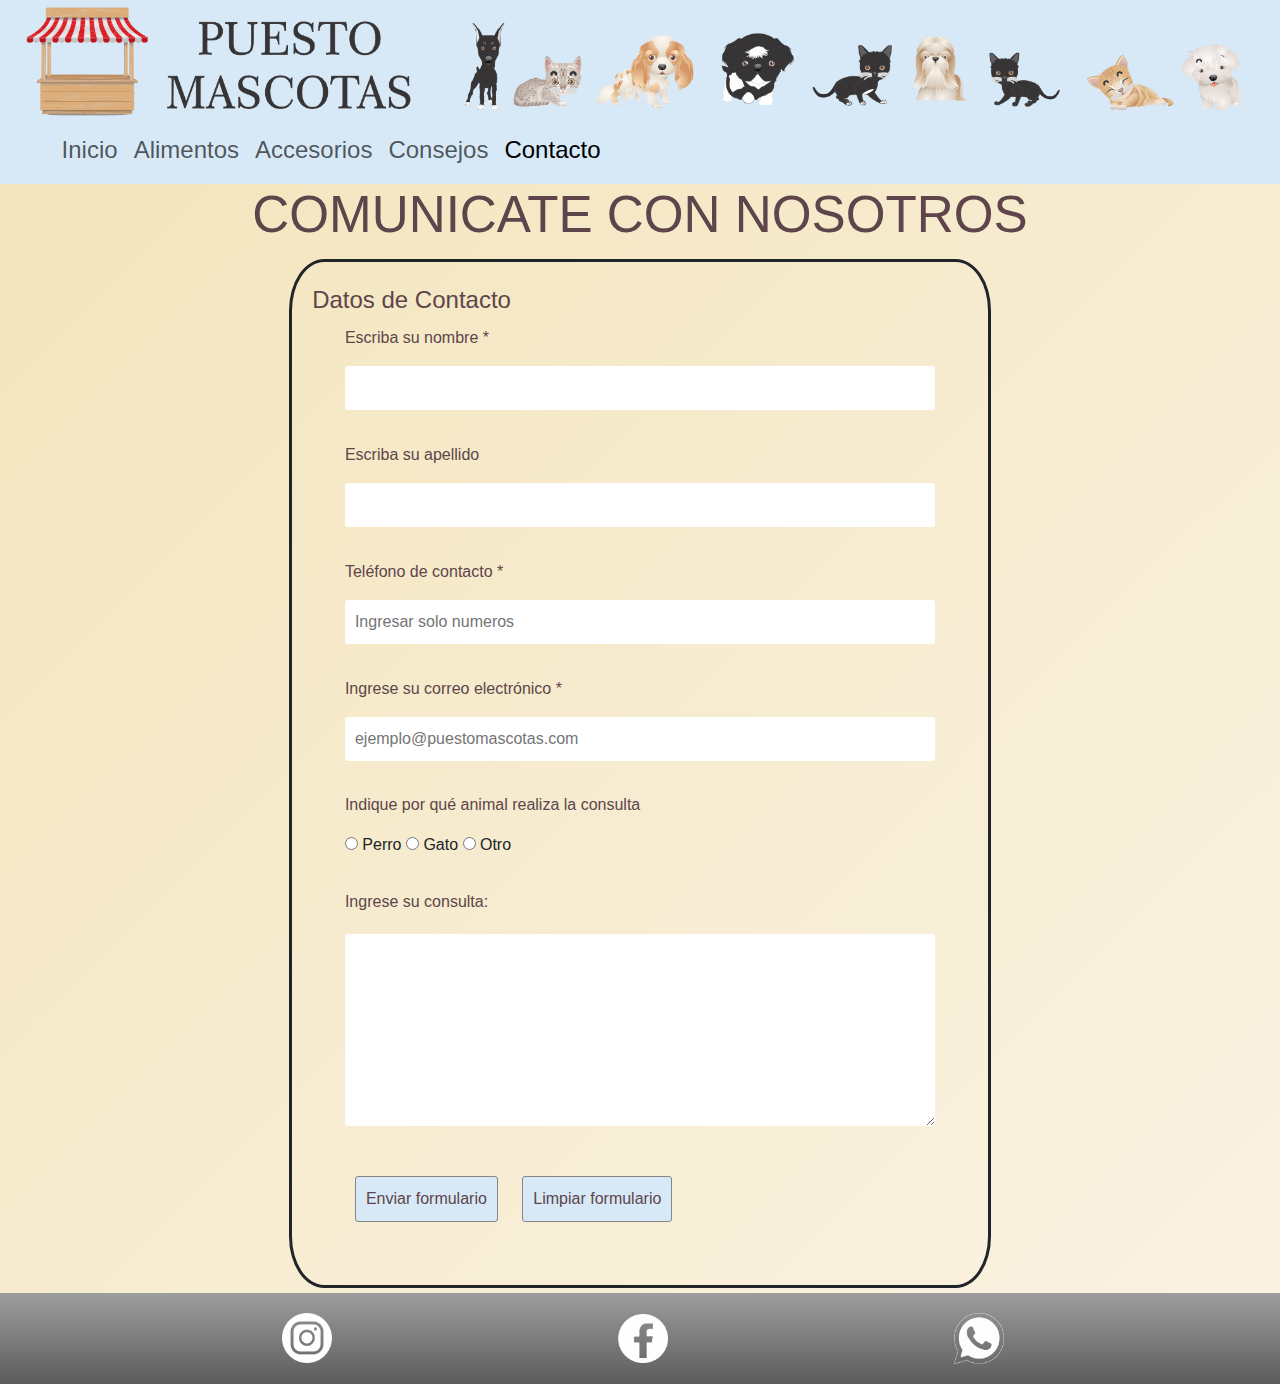
<file: pages/Contacto.html>
<!DOCTYPE html>
<html lang="es">
<head>
    <meta charset="UTF-8">
    <meta http-equiv="X-UA-Compatible" content="IE=edge">
    <meta name="viewport" content="width=device-width, initial-scale=1.0">
    <meta name="description" content="Comunícate con nosotros para realizar tus pedidos y consultas.">
    <meta name="keywords"  content="Puesto mascotas, redes, contacto, teléfono, pedidos.">
    <title>Puesto Mascotas - Contacto</title>
    <link rel="preconnect" href="https://fonts.googleapis.com">
    <link rel="preconnect" href="https://fonts.gstatic.com" crossorigin>
    <link href="https://fonts.googleapis.com/css2?family=Roboto:wght@300&display=swap" rel="stylesheet">
    <link rel="stylesheet" href="../css/estilos.css">
    <link href="https://cdn.jsdelivr.net/npm/bootstrap@5.1.1/dist/css/bootstrap.min.css" rel="stylesheet">
    <link rel="icon" href="../Img/Logo Portada fi.png" >
</head>

<body>

    <header class="header">
        <a href="../index.html"><img src="../Img/baner puesto mascota.png" alt="Logo Puesto mascotas" class="img-fluid header__banner" ></a>
            
        <!--Barra de botones-->
        <nav class="navbar navbar-expand-lg navbar-light header__navbar">
            <div class="container-fluid">
                <a class="navbar-brand" href="#"></a>
                <button class="navbar-toggler" type="button"data-bs-toggle="collapse" data-bs-target="#navbarNavAltMarkup" aria-controls="navbarNavAltMarkup" aria-expanded="false" aria-label="Toggle navigation">
                <span class="navbar-toggler-icon"></span>
                </button>
                <div class="collapse navbar-collapse"id="navbarNavAltMarkup">
                    <div class="navbar-nav menu">
                        <a class="nav-link "href="../index.html">Inicio</a>
                        <a class="nav-link" href="./Alimentos.html">Alimentos</a>
                        <a class="nav-link" href="./accesorios.html">Accesorios</a>
                        <a class="nav-link" href="./Consejos.html">Consejos</a>
                        <a class="nav-link active"  aria-current="page" href="./Contacto.html">Contacto</a>
 
                    </div>
                </div>
            </div>
        </nav>

    </header>

    <main>
        <!--Formulario de contacto-->
        <h1 class="TituloContactos">COMUNICATE CON NOSOTROS</h1>
        <form action="#" class="formularioDeContacto">
            <fieldset class="formularioDeContacto__datos"> <legend class="textoContacto">Datos de Contacto</legend>
        
                <div class="formularioDeContacto__dato">
                    <p class="textoContacto">Escriba su nombre *</p>
                    <input class="inputBox" type="text" name="Nombre" requiered >
                </div>
                <div class="formularioDeContacto__dato">   
                    <p class="textoContacto">Escriba su apellido</p>
                    <input class="inputBox" type="text" name="Apellido" >                
                </div>
                
                <div class="formularioDeContacto__dato">
                    <p class="textoContacto"> Teléfono de contacto * </p>
                    <input class="inputBox" type="number" name="tel" requiered placeholder="Ingresar solo numeros">
                </div>
                
                <div class="formularioDeContacto__dato"> 
                    <p class="textoContacto"> Ingrese su correo electrónico * </p>
                    <input class="inputBox" type="email" name="email" requiered placeholder="ejemplo@puestomascotas.com">
                </div>
                
                <div class="formularioDeContacto__dato">
                    <p class="textoContacto">Indique por qué animal realiza la consulta</p>
                    <input type="radio" name="tipo" value="Perro"> Perro
                    <input type="radio" name="tipo" value="Gato"> Gato
                    <input type="radio" name="tipo" value="Otro"> Otro
                </div>
                
                <div class="formularioDeContacto__dato">
                    <label class="textoContacto" for="comentario">Ingrese su consulta:</label>
                    <textarea class="formularioDeContacto__datos__textArea" name="comentario" id="" cols="60" rows="8"></textarea>
                </div>
                
                <div class="formularioDeContacto__dato">
                    <input class="botonContacto" type="submit" value="Enviar formulario"/>
                    <input class="botonContacto" type="reset" value="Limpiar formulario"/>  
                </div>

            </fieldset>
        </form>        
    </main>

    <footer class="footer">
        <section class="footer__redes">
            <a href="https://www.instagram.com/puestomascotas/" target="_bkank"> <img class="footer__redes__img" src="../Img/instagram.png" alt="instagram" width="50"></a>
            <a href="https://www.facebook.com/puestomascotas" target="_bkank"><img class="footer__redes__img" src="../Img/facebook.png" alt="Facebook" width="50"></a>
            <a href="https://wa.me/+541158305862" target="_bkank"><img class="footer__redes__img" src="../Img/whatsapp.png" alt="Watsapp" width="50"></a>
        </section>
    </footer>

    <script src="https://cdn.jsdelivr.net/npm/bootstrap@5.1.1/dist/js/bootstrap.bundle.min.js" integrity="sha384-/bQdsTh/da6pkI1MST/rWKFNjaCP5gBSY4sEBT38Q/9RBh9AH40zEOg7Hlq2THRZ" crossorigin="anonymous"></script>
</body>
</html>
</file>
<file: css/estilos.css>
@charset "UTF-8";
* {
  padding: 0%;
  margin: 0%;
  font-family: Helvetica, 'Roboto', sans-serif;
  -webkit-box-sizing: border-box;
          box-sizing: border-box;
}

body {
  background: linear-gradient(135deg, #f3e4ba 0%, #faf3e4 100%);
  filter: progid:DXImageTransform.Microsoft.gradient( startColorstr='#fbf3dd', endColorstr='#faf3e4',GradientType=1 );
}

.footer {
  background: -webkit-gradient(linear, left bottom, left top, from(#5c5c5c), to(#9D9D9D));
  background: linear-gradient(to top, #5c5c5c, #9D9D9D);
  position: absolute boton;
}

.footer .footer__redes__img {
  width: 6vw;
  max-width: 50px;
  margin-top: 20px;
  margin-bottom: 20px;
  margin-left: 22%;
}

.footer .footer__redes__img:hover {
  -webkit-transform: scale(1.07);
          transform: scale(1.07);
}

.header {
  background: #d7e9f7;
  color: #727272;
}

.header .header__banner {
  width: 95%;
  margin-left: 2%;
  margin-top: 7px;
}

.header .header__navbar {
  margin-left: 2%;
}

.ofertas__titulo {
  color: #5E454B;
  font-size: 5vh;
  text-align: center;
}

.ofertas__carousel {
  width: 90%;
}

/* limita el tamaño del cartel de publicidad */
.clientes {
  margin-bottom: 5px;
  /*Centra las imagenes de clientes */
}

.clientes__titulo {
  color: #5E454B;
  font-size: 1rem;
  text-align: center;
}

.clientes__publicidad {
  max-height: 400px;
  margin: 2% 2% 2% 0%;
  border: #868686 1px solid;
  border-radius: 5px;
}

.clientes__imagenes {
  display: -webkit-box;
  display: -ms-flexbox;
  display: flex;
  -ms-flex-wrap: wrap;
      flex-wrap: wrap;
  -ms-flex-pack: distribute;
      justify-content: space-around;
}

.clientes__imagenes__item {
  border: #868686 1px solid;
  padding: 10px;
  background-color: whitesmoke;
  width: 300px;
  height: 300px;
  margin: 5px;
  border-radius: 5px;
}

.clientes__imagenes__item:hover {
  border: 1px solid #1b1b1b;
}

/*Listado de marcas con link a las paginas*/
.marcas .marcas__titulo {
  color: #5E454B;
  font-size: 6vh;
  text-align: center;
}

.marcas .marcas__lista {
  display: -webkit-box;
  display: -ms-flexbox;
  display: flex;
  list-style: none;
  -ms-flex-wrap: wrap;
      flex-wrap: wrap;
  -ms-flex-pack: distribute;
      justify-content: space-around;
  padding: 2%;
}

.marcas .marcas__lista .marcas__lista__item:hover {
  background-color: rgba(245, 245, 245, 0.137);
  -webkit-transform: scale(1.05, 1.05);
          transform: scale(1.05, 1.05);
}

.marcas .marcas__lista .marcas__lista__item img {
  max-width: 200px;
  width: 45%;
  min-width: 130px;
}

.caracteristicasTecnicas h2 {
  color: #5E454B;
  font-size: 1.5rem;
  text-align: center;
}

/*Modifica las tablas*/
.estiloTabla {
  background-color: rgba(215, 233, 247, 0.651);
  margin: 1% 2% 3% 2%;
  text-align: center;
  padding: 10px;
  width: 90%;
}

.estiloTabla ul {
  border-radius: 5%;
  list-style: none;
}

.estiloTabla th {
  background-color: #9D9D9D;
  border: solid black;
}

.estiloTabla td {
  border: solid black;
}

.TituloContactos {
  color: #5E454B;
  font-size: 4vw;
  text-align: center;
}

.formularioDeContacto {
  padding: 0%;
  display: -webkit-box;
  display: -ms-flexbox;
  display: flex;
  -webkit-box-pack: center;
      -ms-flex-pack: center;
          justify-content: center;
  margin: auto;
}

.formularioDeContacto__dato {
  margin: 5%;
}

.formularioDeContacto .textoContacto {
  color: #5E454B;
}

.formularioDeContacto__datos {
  border: solid;
  border-radius: 5%;
  margin: 5px 10% 5px 10%;
  padding: 2%;
}

.formularioDeContacto__datos__textArea {
  border: none;
  margin: auto;
  margin-top: 20px;
  width: 100%;
  border-radius: 3px;
}

.formularioDeContacto .inputBox {
  padding: 10px;
  border: none;
  border-radius: 3px;
  width: 100%;
}

.formularioDeContacto .inputBox:focus {
  border: 1px solid #5E454B;
}

.formularioDeContacto .botonContacto {
  padding: 10px;
  margin: 10px;
  border-radius: 3px;
  border: 1px solid #868686;
  color: #5E454B;
  background-color: #d7e9f7;
}

.formularioDeContacto .botonContacto:hover {
  border: solid 1.5px black;
  background-color: #b9ddf8;
}

.baseConsejos, .consejos .consejos__titulo, .cambioAlimento .cambioAlimento__titulo, .cuidadoCahorros .cuidadoCahorros__titulo {
  text-align: center;
  color: #5E454B;
  margin-top: 2%;
}

.consejos {
  display: -webkit-box;
  display: -ms-flexbox;
  display: flex;
  margin: 2%;
  -ms-flex-wrap: wrap;
      flex-wrap: wrap;
  -webkit-box-pack: space-evenly;
      -ms-flex-pack: space-evenly;
          justify-content: space-evenly;
}

.consejos .consejos__etiquetas {
  border: 2px solid black;
  background-color: #d7e9f7;
  border-radius: 5%;
  width: 30%;
  margin: 2%;
  min-width: 300px;
  min-height: 250px;
  padding: 15px;
  color: #727272;
  opacity: 0.7;
  -webkit-transition: all 1s;
  transition: all 1s;
}

.consejos .consejos__etiquetas__titulo {
  text-align: center;
  font-size: 2rem;
  margin-top: 3px;
}

.consejos .consejos__etiquetas img {
  height: 140px;
}

.consejos .consejos__etiquetas__subtitulo {
  text-align: center;
  font-size: 1.5rem;
  margin-top: 3px;
}

.consejos .consejos__etiquetas__texto {
  text-align: center;
  font-size: 1rem;
  margin-top: 3px;
  margin-top: 3px;
}

.consejos .consejos__etiquetas:hover {
  opacity: 1;
  -webkit-transform: scale(1.2);
          transform: scale(1.2);
  z-index: 1;
}

.cambioAlimento .cambioAlimento__img {
  margin: 2%;
  width: 90%;
  max-width: 900px;
  min-width: 320px;
}

.cuidadoCahorros .cuidadoCahorros__video {
  margin: 2%;
  padding-left: 2%;
  width: 90%;
  max-width: 560px;
}

/*Arma el colage de imagenes de Accesorios*/
.tituloAccesorios {
  color: #5E454B;
  font-size: 4vw;
  text-align: center;
}

.accesorios {
  margin: 5%;
  display: -ms-grid;
  display: grid;
  -ms-grid-columns: 1fr;
      grid-template-columns: 1fr;
  -ms-grid-rows: auto;
      grid-template-rows: auto;
  gap: 20px;
  justify-items: center;
}

.accesorios__elementos {
  width: 300px;
  height: 500px;
  display: -ms-grid;
  display: grid;
  -ms-flex-line-pack: justify;
      align-content: space-between;
  border-radius: 5px;
  border: solid 6px whitesmoke;
  background-color: #d7e9f7;
}

.accesorios__elementos img {
  width: 100%;
}

.accesorios__elementos h3 {
  text-align: center;
}

.accesorios__elementos p {
  text-align: center;
}

.accesorios__elementos button {
  margin: 5%;
  width: 90%;
  border-radius: 3px;
  border: 1px solid #868686;
  color: #5E454B;
  background-color: #d7e9f7;
}

.accesorios__elementos button:hover {
  border: solid 1.5px black;
  background-color: #b9ddf8;
}

.accesorios__elementos:hover {
  border: solid 6px #b9ddf8;
  -webkit-transform: scale(1.03);
          transform: scale(1.03);
}

.pagina404__titulo {
  color: #5E454B;
  font-size: 2.6vw;
  text-align: center;
}

.pagina404__subTitulo {
  color: #5E454B;
  font-size: 1.5vw;
  text-align: center;
}

.pagina404__boton {
  display: -webkit-box;
  display: -ms-flexbox;
  display: flex;
  -webkit-box-pack: center;
      -ms-flex-pack: center;
          justify-content: center;
}

.pagina404__boton__link {
  text-decoration: none;
  color: #5E454B;
  width: 180px;
  background-color: #d7e9f7;
  padding: 15px;
  text-align: center;
  padding: 10px;
  margin: 10px;
  border-radius: 3px;
  border: 1px solid #868686;
  color: #5E454B;
  background-color: #d7e9f7;
}

.pagina404__boton__link:hover {
  border: solid 1.5px black;
  background-color: #b9ddf8;
}

.pagina404__imagen {
  display: -webkit-box;
  display: -ms-flexbox;
  display: flex;
  width: 60%;
  max-width: 600px;
  margin: auto;
  margin-top: 5%;
  margin-bottom: 5%;
}

@media only screen and (min-width: 768px) {
  .ofertas__titulo {
    font-size: 10vh;
  }
  .clientes__titulo {
    font-size: 3vh;
  }
  /* ajusta el tamaño de fuente pag principal */
  .clientes__imagenes {
    font-size: 1.5rem;
  }
  /* ajusta el tamaño de fuente del menu */
  .menu {
    font-size: 120%;
  }
  .caracteristicasTecnicas h2 {
    color: #5E454B;
    font-size: 3rem;
    text-align: center;
  }
  .accesorios {
    -ms-grid-columns: 1fr 1fr;
        grid-template-columns: 1fr 1fr;
  }
  .formularioDeContacto {
    width: 80%;
  }
}

@media only screen and (min-width: 1024px) {
  .ofertas__titulo {
    font-size: 12vh;
  }
  .clientes__titulo {
    font-size: 4.5vh;
  }
  /* ajusta el tamaño de fuente pag principal */
  .clientes__imagenes {
    font-size: 2rem;
  }
  /* ajusta el tamaño de fuente del menu */
  .menu {
    font-size: 150%;
  }
  .caracteristicasTecnicas h2 {
    color: #5E454B;
    font-size: 4rem;
    text-align: center;
  }
  .accesorios {
    -ms-grid-columns: 1fr 1fr 1fr;
        grid-template-columns: 1fr 1fr 1fr;
  }
  .formularioDeContacto {
    width: 80%;
  }
}
/*# sourceMappingURL=estilos.css.map */
</file>
